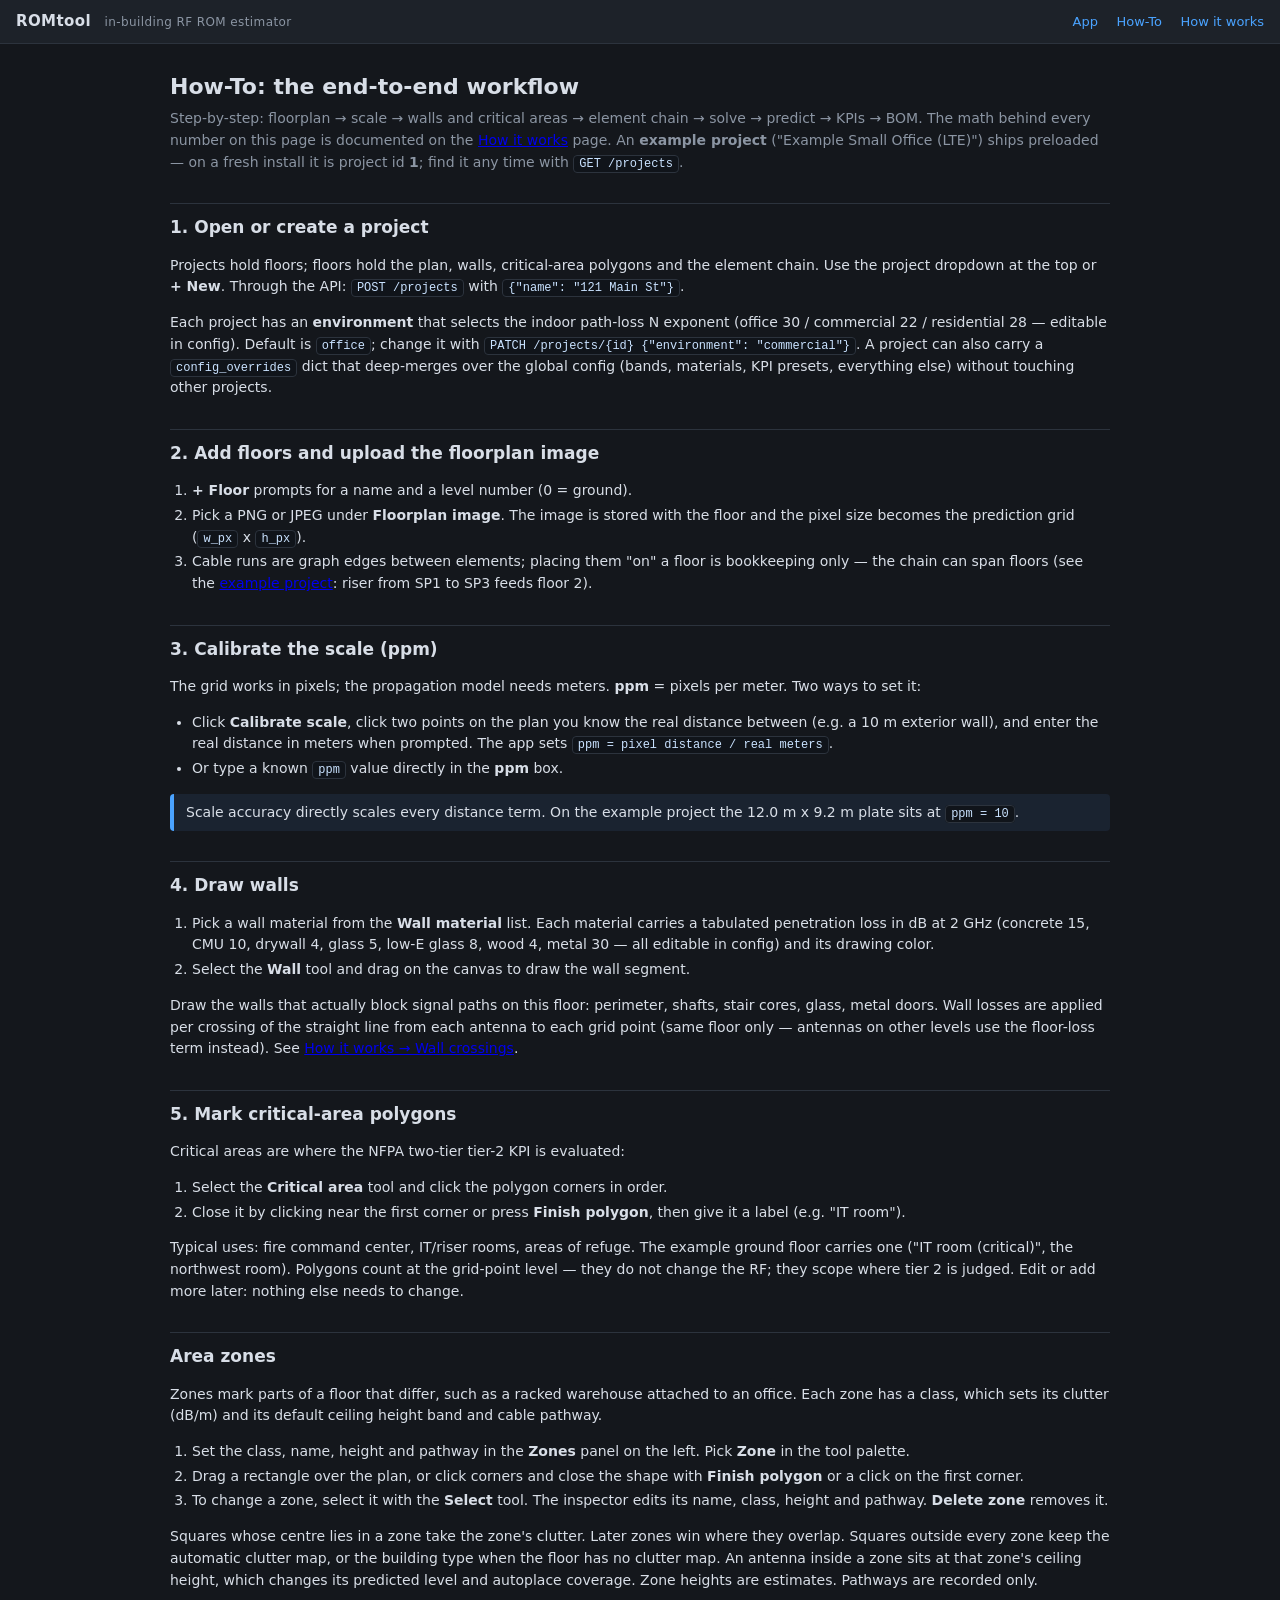
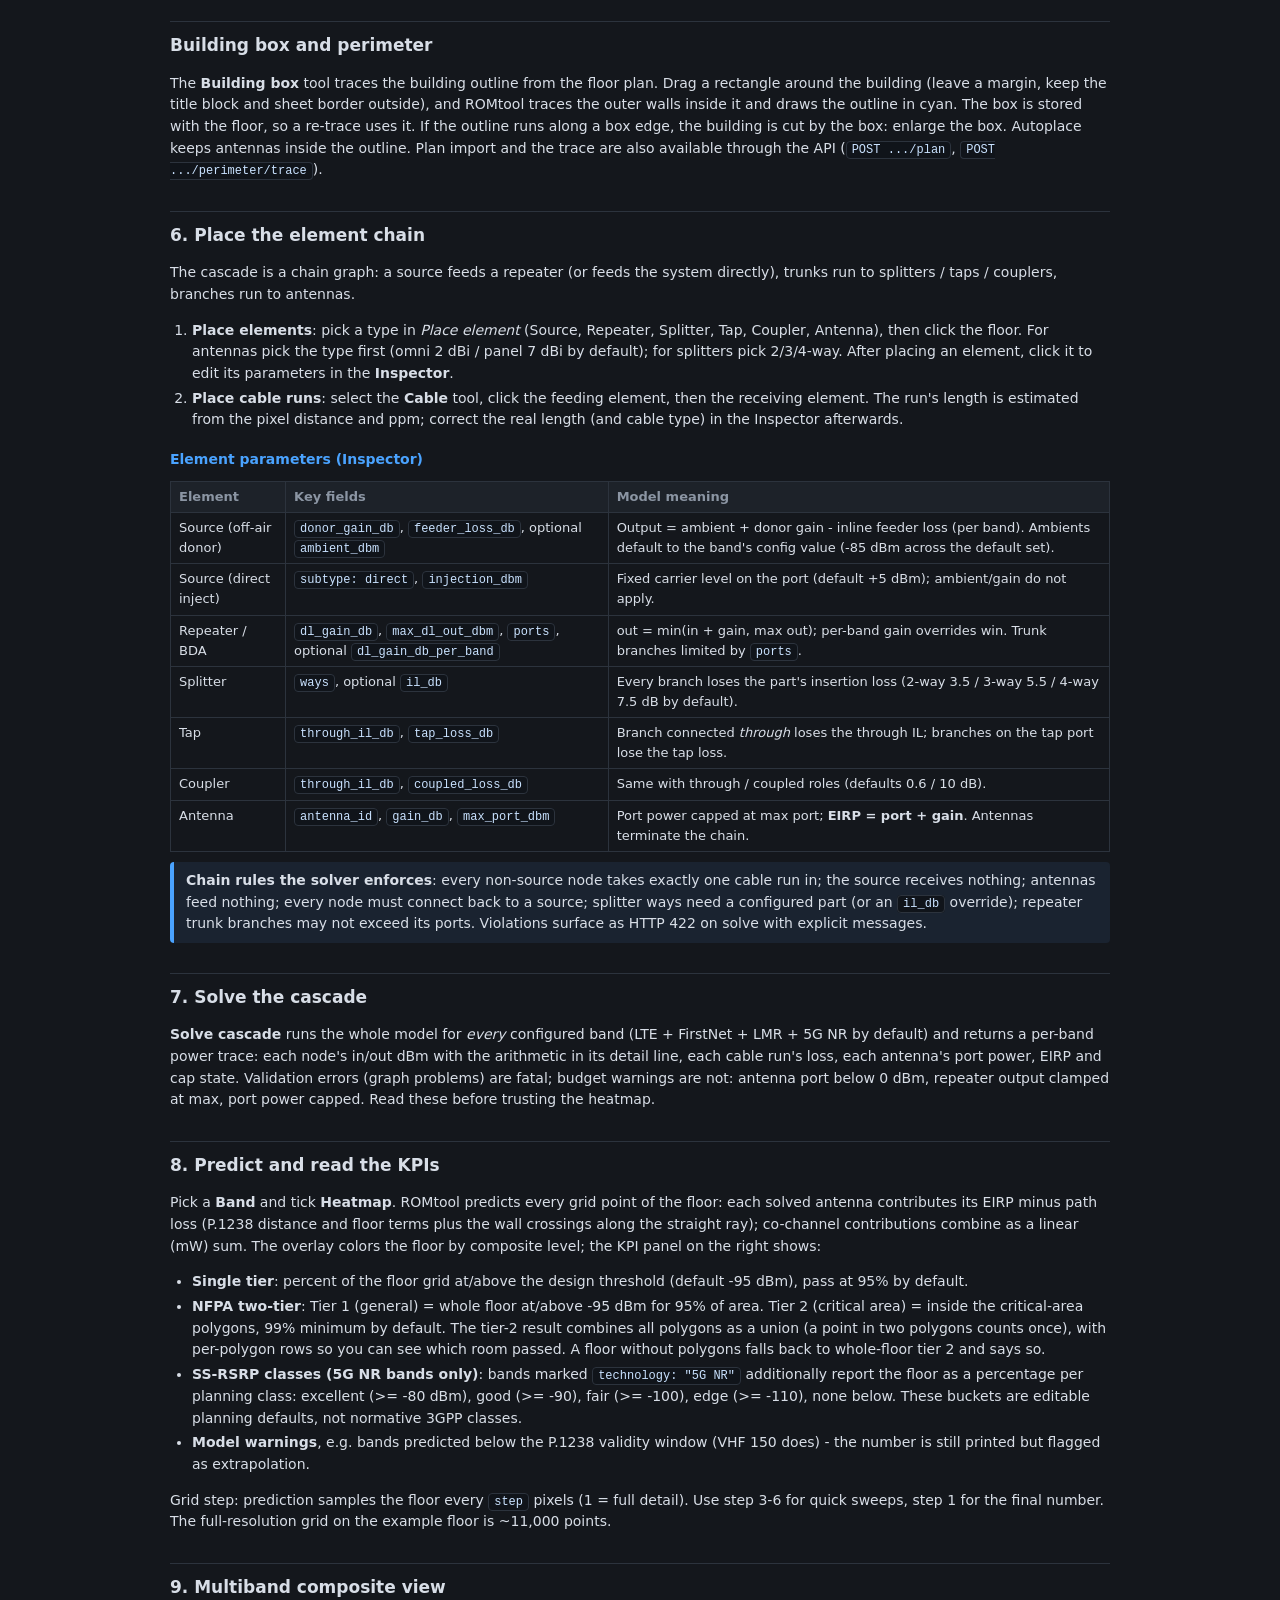
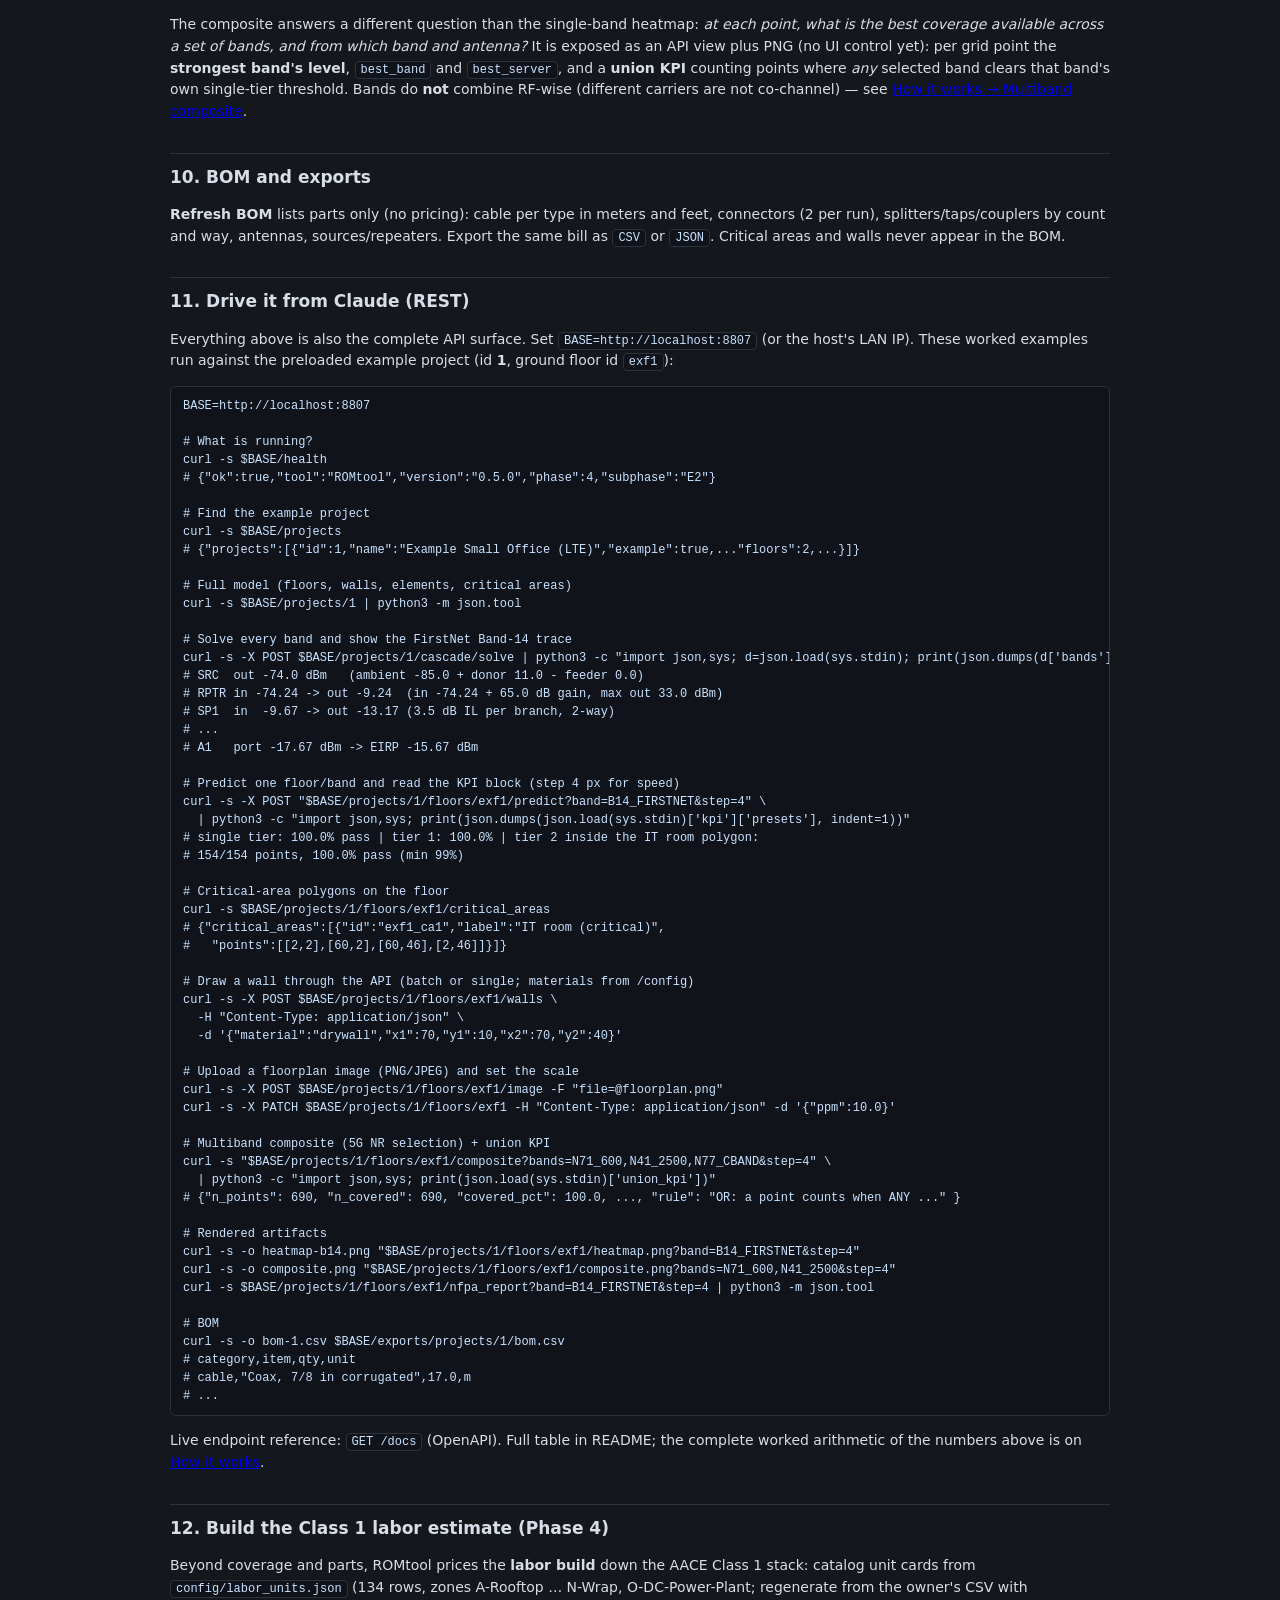
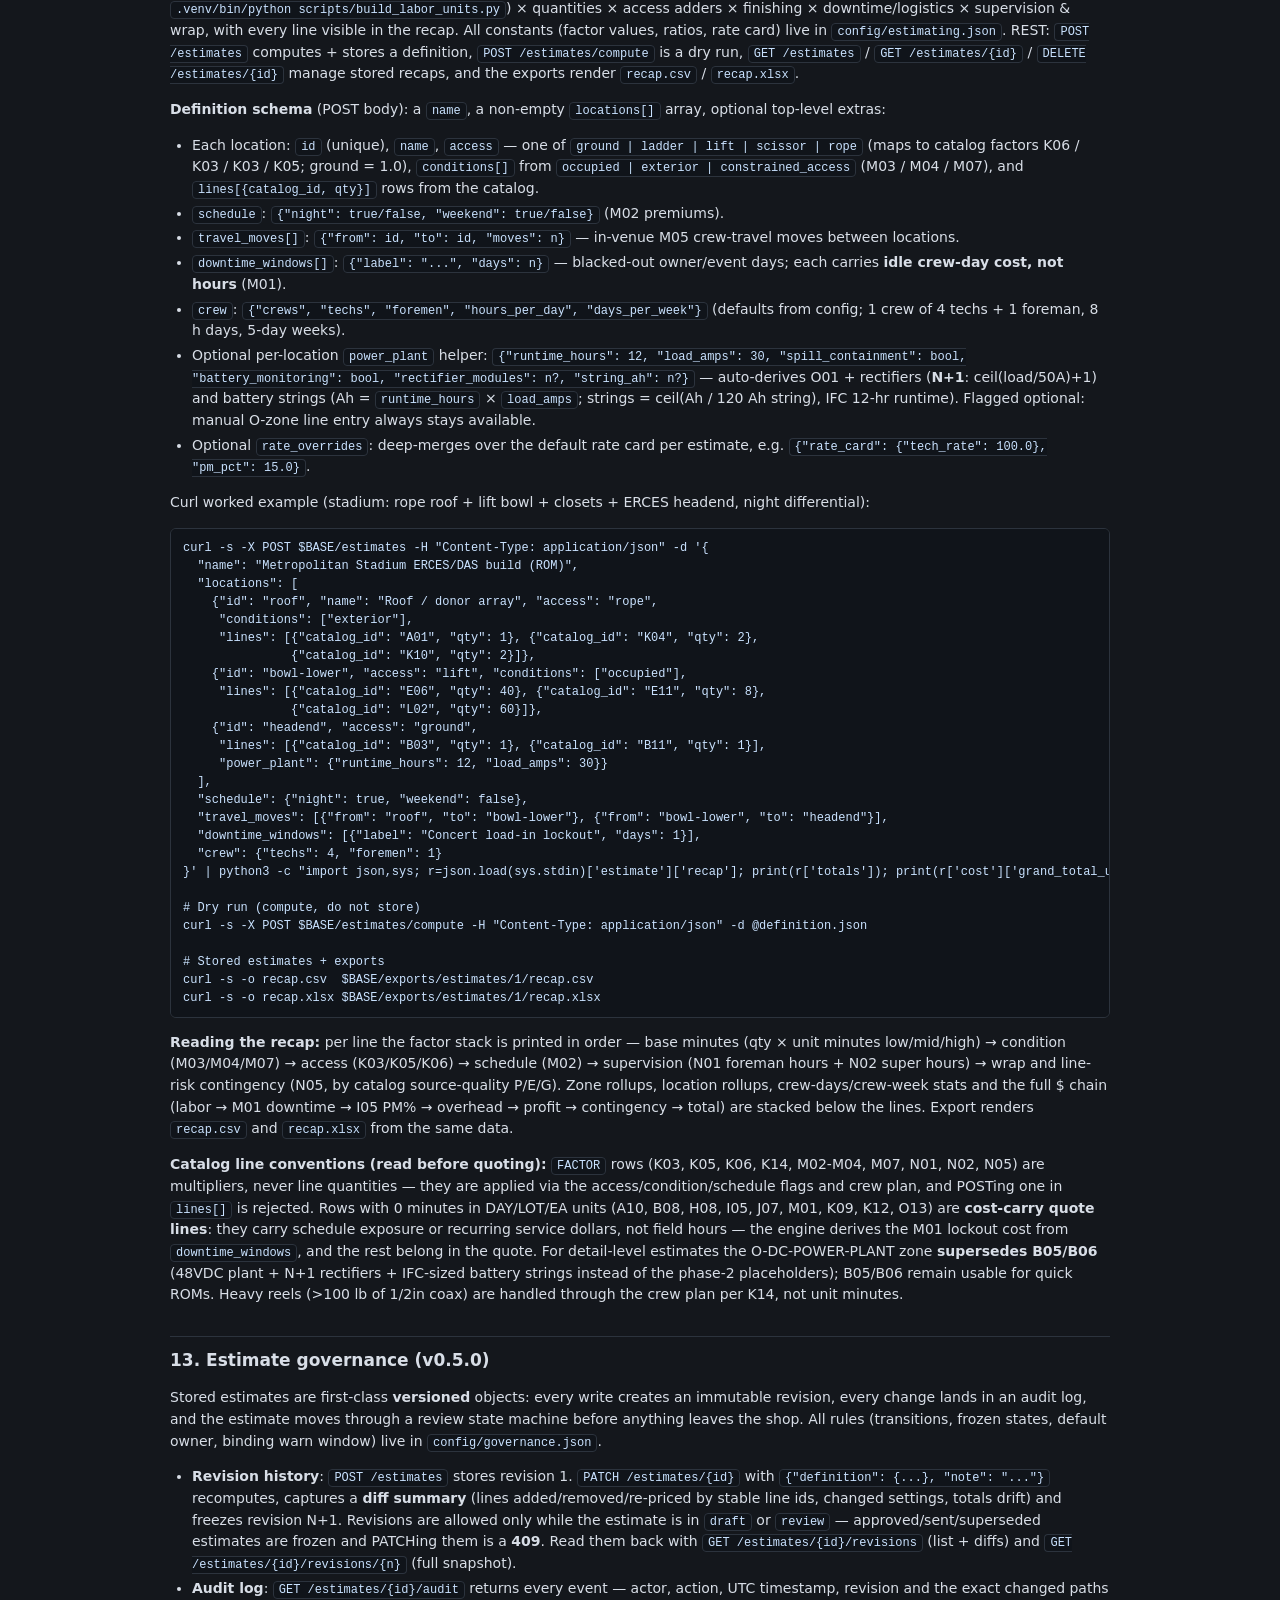
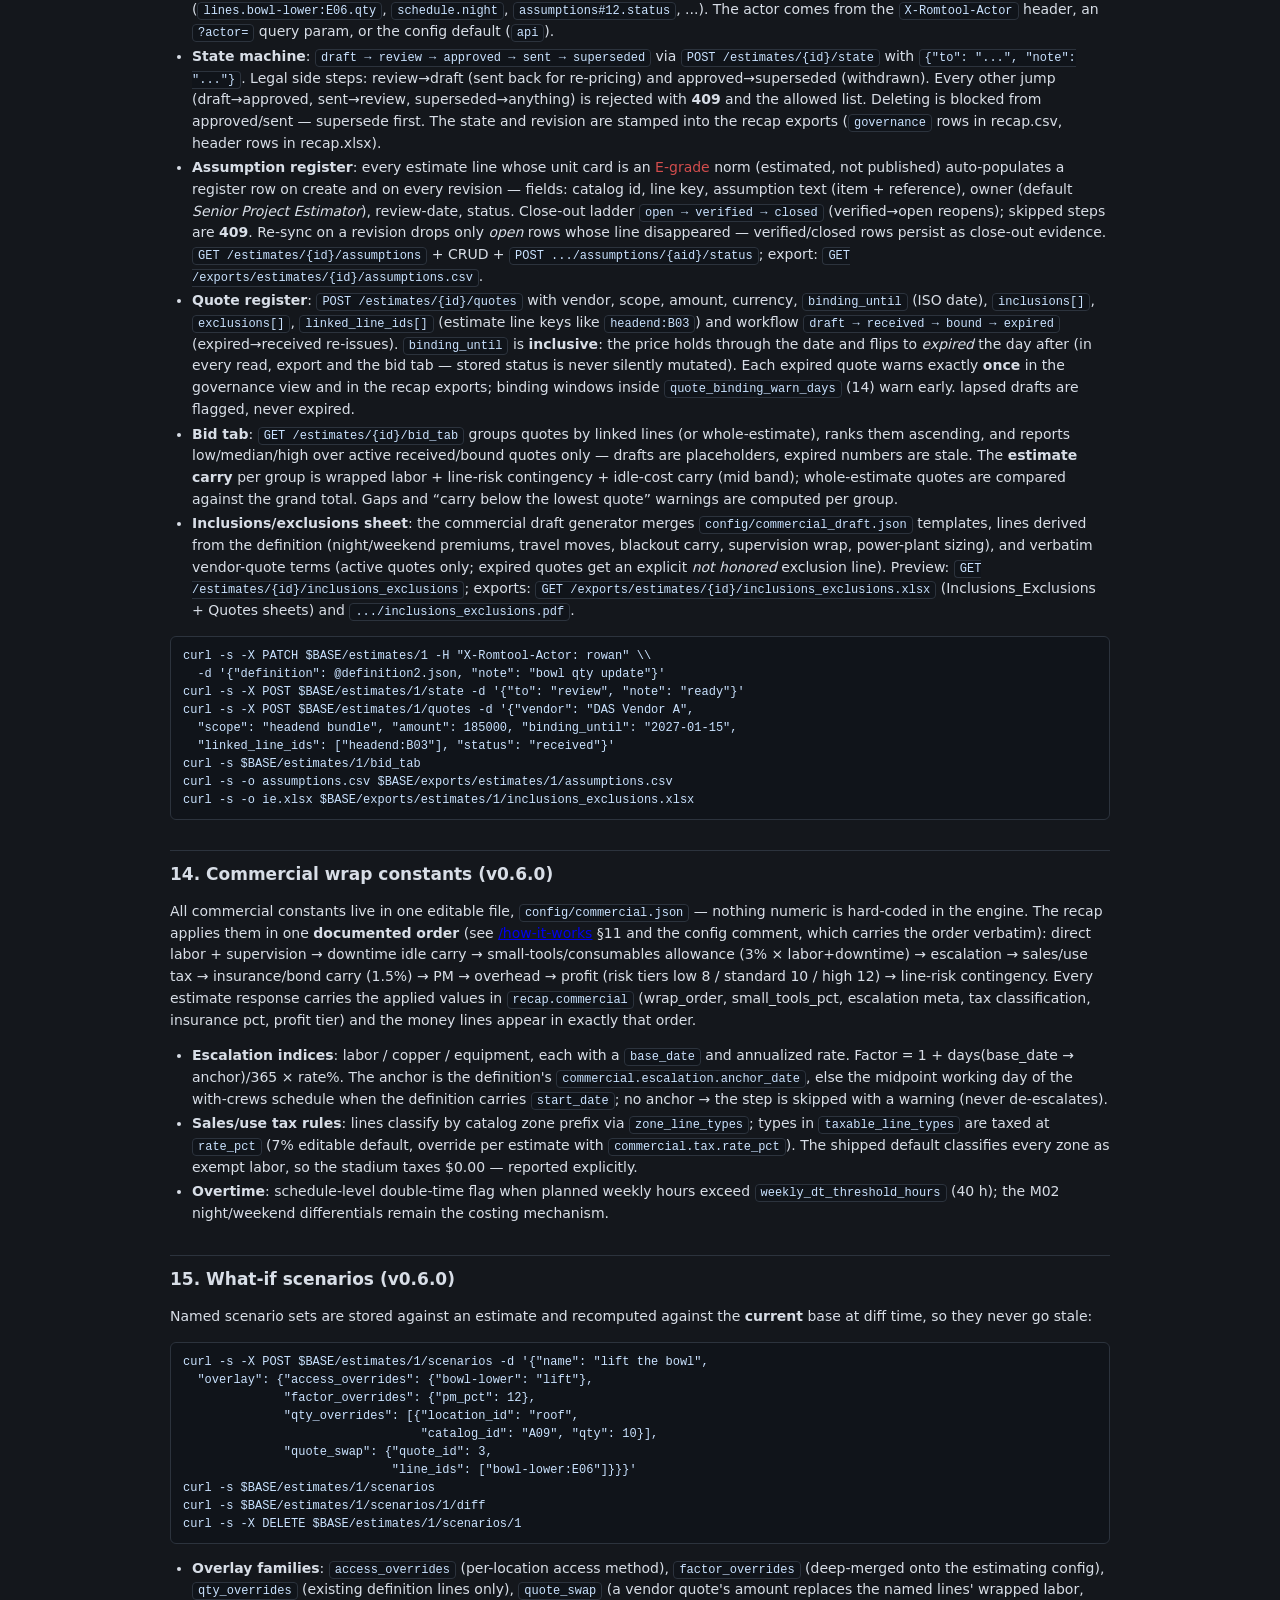
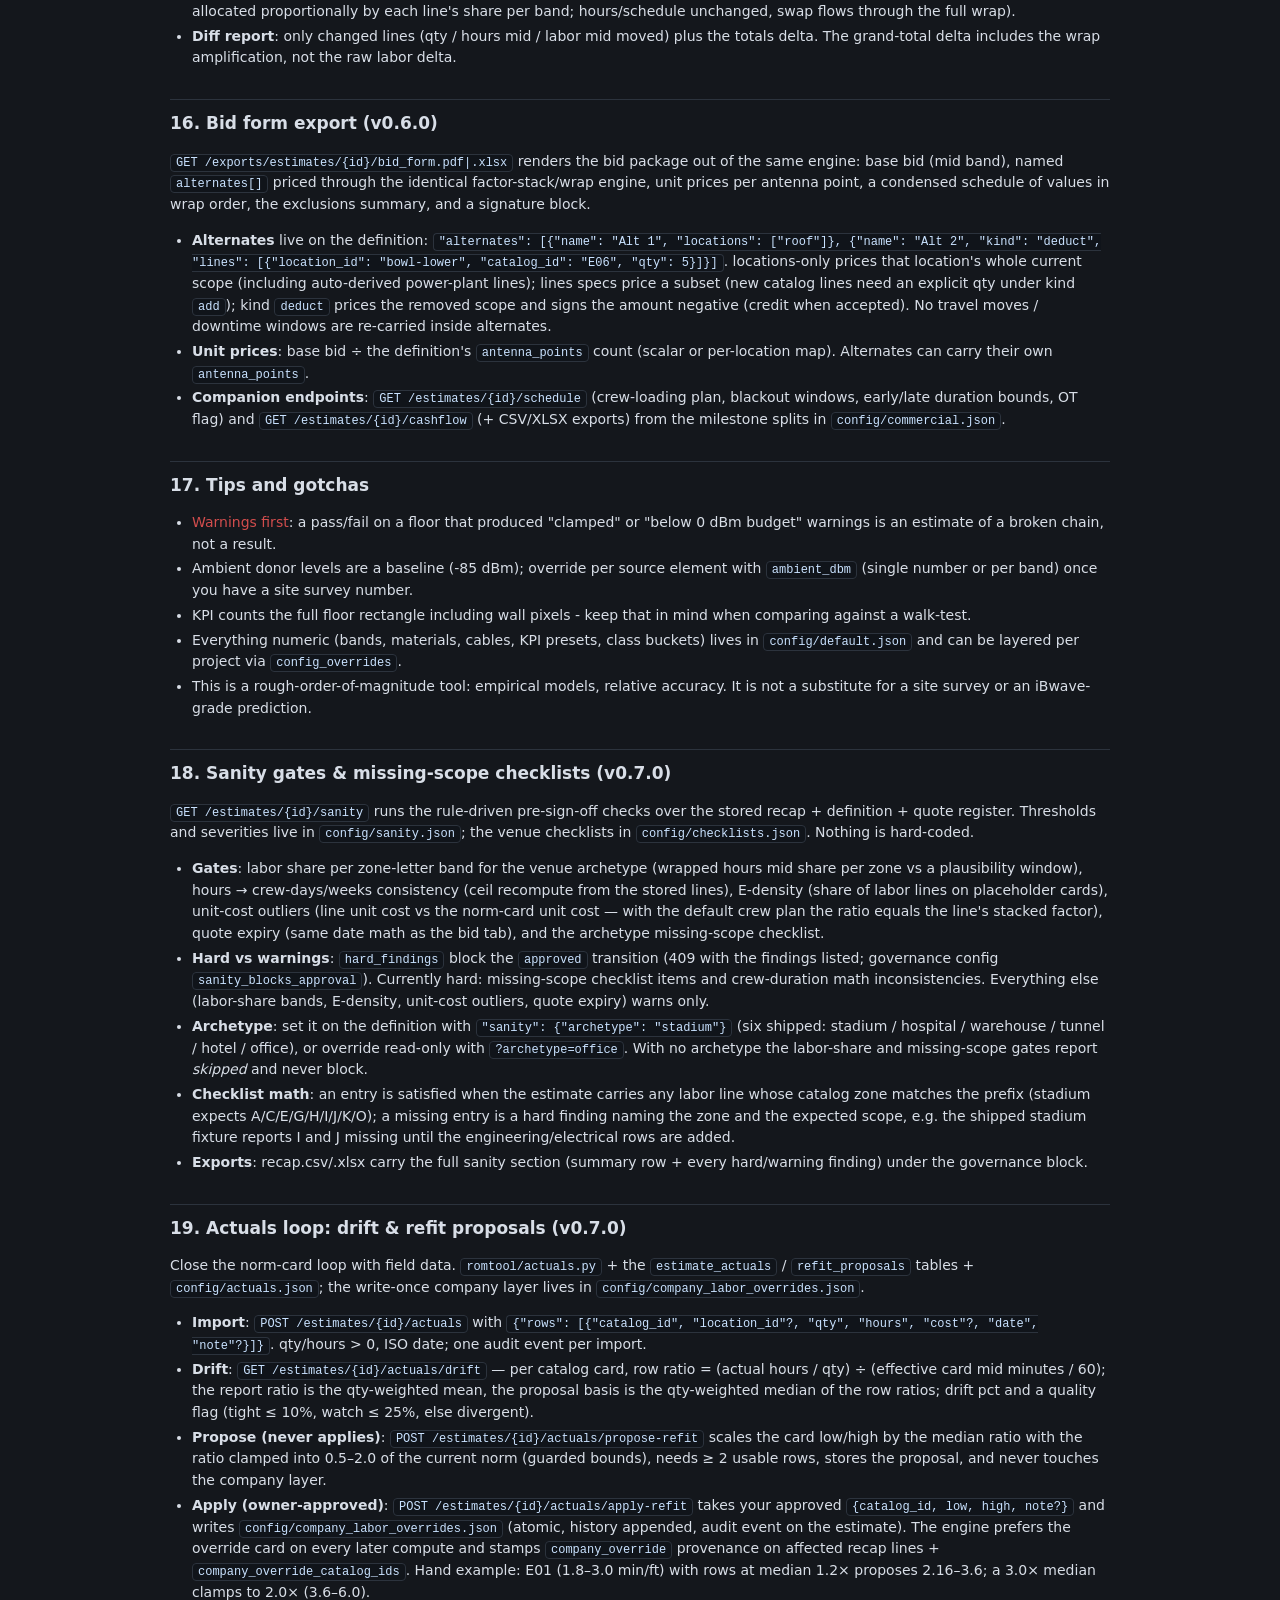
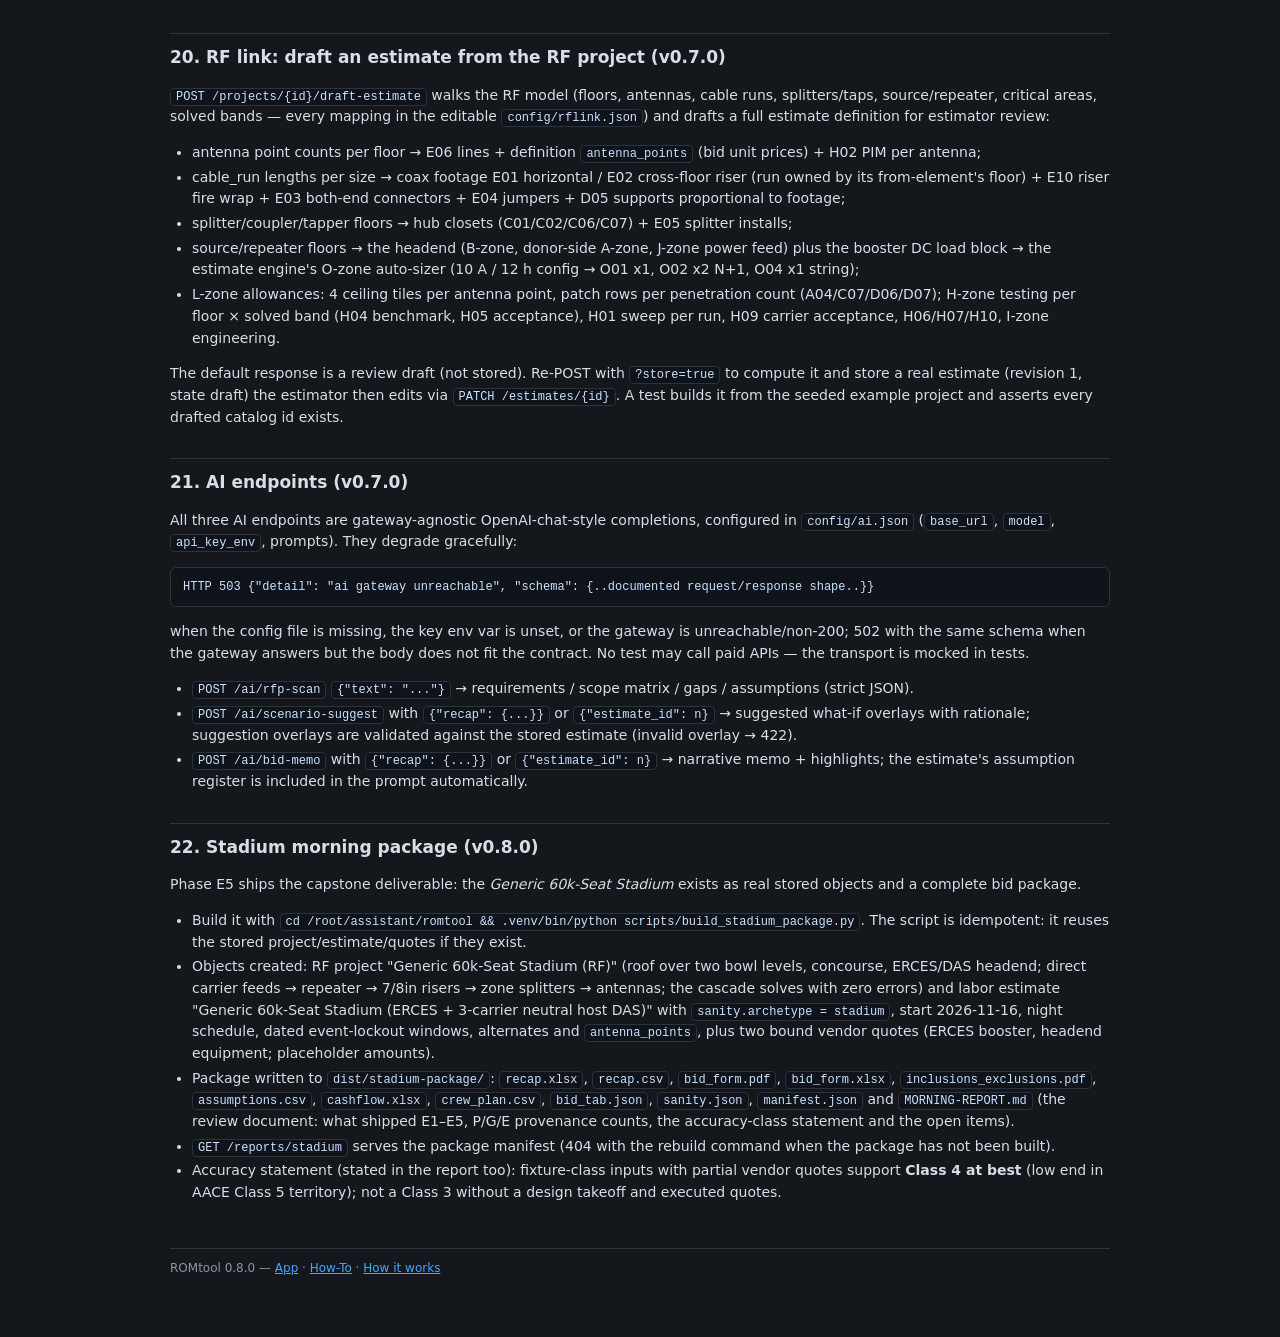
<file: romtool/static/help.html>
<!doctype html>
<html lang="en">
<head>
<meta charset="utf-8">
<meta name="viewport" content="width=device-width, initial-scale=1">
<title>ROMtool How-To — step-by-step workflow</title>
<style>
:root { --bg:#14171c; --panel:#1d2229; --line:#2c333d; --ink:#d8dee7; --dim:#8b95a3; --accent:#4aa3ff; --ok:#2fae71; --bad:#d24d4d; }
* { box-sizing: border-box; }
body { margin:0; font:14px/1.55 system-ui, Segoe UI, sans-serif; background:var(--bg); color:var(--ink); }
header { padding:10px 16px; background:var(--panel); border-bottom:1px solid var(--line); display:flex; align-items:baseline; gap:16px; flex-wrap:wrap; }
.brand { font-weight:700; font-size:15px; letter-spacing:.4px; }
.brand .tag { color:var(--dim); font-weight:400; font-size:12px; margin-left:8px; }
nav.docnav { margin-left:auto; }
nav.docnav a { color:var(--accent); text-decoration:none; margin-left:14px; font-size:13px; }
nav.docnav a:hover { text-decoration:underline; }
main { max-width:980px; margin:0 auto; padding:18px 20px 60px; }
h1 { font-size:22px; margin:8px 0 4px; }
h2 { font-size:17px; margin:30px 0 8px; padding-top:10px; border-top:1px solid var(--line); }
h3 { font-size:14px; margin:18px 0 6px; color:var(--accent); }
p.sub { color:var(--dim); margin-top:0; }
code { background:#10141a; border:1px solid var(--line); border-radius:4px; padding:1px 5px; font:12px/1.5 ui-monospace, Consolas, monospace; color:#c9e2ff; }
pre { background:#10141a; border:1px solid var(--line); border-radius:6px; padding:10px 12px; overflow-x:auto; font:12px/1.5 ui-monospace, Consolas, monospace; color:#c9e2ff; }
pre code { border:none; padding:0; background:none; }
table { border-collapse:collapse; width:100%; font-size:13px; margin:10px 0; }
th, td { border:1px solid var(--line); padding:5px 8px; text-align:left; vertical-align:top; }
th { background:var(--panel); color:var(--dim); font-weight:600; }
td.c { font-family:ui-monospace, Consolas, monospace; font-size:12px; }
.note { border-left:4px solid var(--accent); background:#1a2330; padding:8px 12px; border-radius:4px; margin:10px 0; }
.warn { border-left:4px solid var(--bad); background:#241a1e; padding:8px 12px; border-radius:4px; margin:10px 0; }
.k { color:var(--ok); }
.bad { color:var(--bad); }
.dim { color:var(--dim); }
ul, ol { padding-left:22px; }
li { margin:3px 0; }
footer { margin-top:44px; color:var(--dim); font-size:12px; border-top:1px solid var(--line); padding-top:10px; }
footer a { color:var(--accent); }
</style>
</head>
<body>
<header>
  <div class="brand">ROMtool <span class="tag">in-building RF ROM estimator</span></div>
  <nav class="docnav">
    <a href="/">App</a>
    <a href="/help">How-To</a>
    <a href="/how-it-works">How it works</a>
  </nav>
</header>
<main>

<h1>How-To: the end-to-end workflow</h1>
<p class="sub">Step-by-step: floorplan &rarr; scale &rarr; walls and critical areas &rarr; element chain &rarr; solve &rarr; predict &rarr; KPIs &rarr; BOM. The math behind every number on this page is documented on the <a href="/how-it-works">How it works</a> page. An <b>example project</b> ("Example Small Office (LTE)") ships preloaded &mdash; on a fresh install it is project id <b>1</b>; find it any time with <code>GET /projects</code>.</p>

<h2 id="s1">1. Open or create a project</h2>
<p>Projects hold floors; floors hold the plan, walls, critical-area polygons and the element chain. Use the project dropdown at the top or <b>+ New</b>. Through the API: <code>POST /projects</code> with <code>{"name": "121 Main St"}</code>.</p>
<p>Each project has an <b>environment</b> that selects the indoor path-loss N exponent (office 30 / commercial 22 / residential 28 &mdash; editable in config). Default is <code>office</code>; change it with <code>PATCH /projects/{id} {"environment": "commercial"}</code>. A project can also carry a <code>config_overrides</code> dict that deep-merges over the global config (bands, materials, KPI presets, everything else) without touching other projects.</p>

<h2 id="s2">2. Add floors and upload the floorplan image</h2>
<ol>
  <li><b>+ Floor</b> prompts for a name and a level number (0 = ground).</li>
  <li>Pick a PNG or JPEG under <b>Floorplan image</b>. The image is stored with the floor and the pixel size becomes the prediction grid (<code>w_px</code> x <code>h_px</code>).</li>
  <li>Cable runs are graph edges between elements; placing them "on" a floor is bookkeeping only &mdash; the chain can span floors (see the <a href="/help#s6">example project</a>: riser from SP1 to SP3 feeds floor 2).</li>
</ol>

<h2 id="s3">3. Calibrate the scale (ppm)</h2>
<p>The grid works in pixels; the propagation model needs meters. <b>ppm</b> = pixels per meter. Two ways to set it:</p>
<ul>
  <li>Click <b>Calibrate scale</b>, click two points on the plan you know the real distance between (e.g. a 10 m exterior wall), and enter the real distance in meters when prompted. The app sets <code>ppm = pixel distance / real meters</code>.</li>
  <li>Or type a known <code>ppm</code> value directly in the <b>ppm</b> box.</li>
</ul>
<div class="note">Scale accuracy directly scales every distance term. On the example project the 12.0 m x 9.2 m plate sits at <code>ppm = 10</code>.</div>

<h2 id="s4">4. Draw walls</h2>
<ol>
  <li>Pick a wall material from the <b>Wall material</b> list. Each material carries a tabulated penetration loss in dB at 2 GHz (concrete 15, CMU 10, drywall 4, glass 5, low-E glass 8, wood 4, metal 30 &mdash; all editable in config) and its drawing color.</li>
  <li>Select the <b>Wall</b> tool and drag on the canvas to draw the wall segment.</li>
</ol>
<p>Draw the walls that actually block signal paths on this floor: perimeter, shafts, stair cores, glass, metal doors. Wall losses are applied per crossing of the straight line from each antenna to each grid point (same floor only &mdash; antennas on other levels use the floor-loss term instead). See <a href="/how-it-works#walls">How it works &rarr; Wall crossings</a>.</p>

<h2 id="s5">5. Mark critical-area polygons</h2>
<p>Critical areas are where the NFPA two-tier tier-2 KPI is evaluated:</p>
<ol>
  <li>Select the <b>Critical area</b> tool and click the polygon corners in order.</li>
  <li>Close it by clicking near the first corner or press <b>Finish polygon</b>, then give it a label (e.g. "IT room").</li>
</ol>
<p>Typical uses: fire command center, IT/riser rooms, areas of refuge. The example ground floor carries one ("IT room (critical)", the northwest room). Polygons count at the grid-point level &mdash; they do not change the RF; they scope where tier 2 is judged. Edit or add more later: nothing else needs to change.</p>

<h2 id="zones">Area zones</h2>
<p>Zones mark parts of a floor that differ, such as a racked warehouse attached to an office. Each zone has a class, which sets its clutter (dB/m) and its default ceiling height band and cable pathway.</p>
<ol>
  <li>Set the class, name, height and pathway in the <b>Zones</b> panel on the left. Pick <b>Zone</b> in the tool palette.</li>
  <li>Drag a rectangle over the plan, or click corners and close the shape with <b>Finish polygon</b> or a click on the first corner.</li>
  <li>To change a zone, select it with the <b>Select</b> tool. The inspector edits its name, class, height and pathway. <b>Delete zone</b> removes it.</li>
</ol>
<p>Squares whose centre lies in a zone take the zone's clutter. Later zones win where they overlap. Squares outside every zone keep the automatic clutter map, or the building type when the floor has no clutter map. An antenna inside a zone sits at that zone's ceiling height, which changes its predicted level and autoplace coverage. Zone heights are estimates. Pathways are recorded only.</p>

<h2 id="s5b">Building box and perimeter</h2>
<p>The <b>Building box</b> tool traces the building outline from the floor plan. Drag a rectangle around the building (leave a margin, keep the title block and sheet border outside), and ROMtool traces the outer walls inside it and draws the outline in cyan. The box is stored with the floor, so a re-trace uses it. If the outline runs along a box edge, the building is cut by the box: enlarge the box. Autoplace keeps antennas inside the outline. Plan import and the trace are also available through the API (<code>POST .../plan</code>, <code>POST .../perimeter/trace</code>).</p>
<h2 id="s6">6. Place the element chain</h2>
<p>The cascade is a chain graph: a source feeds a repeater (or feeds the system directly), trunks run to splitters / taps / couplers, branches run to antennas.</p>
<ol>
  <li><b>Place elements</b>: pick a type in <i>Place element</i> (Source, Repeater, Splitter, Tap, Coupler, Antenna), then click the floor. For antennas pick the type first (omni 2 dBi / panel 7 dBi by default); for splitters pick 2/3/4-way. After placing an element, click it to edit its parameters in the <b>Inspector</b>.</li>
  <li><b>Place cable runs</b>: select the <b>Cable</b> tool, click the feeding element, then the receiving element. The run's length is estimated from the pixel distance and ppm; correct the real length (and cable type) in the Inspector afterwards.</li>
</ol>
<h3>Element parameters (Inspector)</h3>
<table>
<tr><th>Element</th><th>Key fields</th><th>Model meaning</th></tr>
<tr><td>Source (off-air donor)</td><td><code>donor_gain_db</code>, <code>feeder_loss_db</code>, optional <code>ambient_dbm</code></td><td>Output = ambient + donor gain - inline feeder loss (per band). Ambients default to the band's config value (-85 dBm across the default set).</td></tr>
<tr><td>Source (direct inject)</td><td><code>subtype: direct</code>, <code>injection_dbm</code></td><td>Fixed carrier level on the port (default +5 dBm); ambient/gain do not apply.</td></tr>
<tr><td>Repeater / BDA</td><td><code>dl_gain_db</code>, <code>max_dl_out_dbm</code>, <code>ports</code>, optional <code>dl_gain_db_per_band</code></td><td>out = min(in + gain, max out); per-band gain overrides win. Trunk branches limited by <code>ports</code>.</td></tr>
<tr><td>Splitter</td><td><code>ways</code>, optional <code>il_db</code></td><td>Every branch loses the part's insertion loss (2-way 3.5 / 3-way 5.5 / 4-way 7.5 dB by default).</td></tr>
<tr><td>Tap</td><td><code>through_il_db</code>, <code>tap_loss_db</code></td><td>Branch connected <i>through</i> loses the through IL; branches on the tap port lose the tap loss.</td></tr>
<tr><td>Coupler</td><td><code>through_il_db</code>, <code>coupled_loss_db</code></td><td>Same with through / coupled roles (defaults 0.6 / 10 dB).</td></tr>
<tr><td>Antenna</td><td><code>antenna_id</code>, <code>gain_db</code>, <code>max_port_dbm</code></td><td>Port power capped at max port; <b>EIRP = port + gain</b>. Antennas terminate the chain.</td></tr>
</table>
<div class="note"><b>Chain rules the solver enforces</b>: every non-source node takes exactly one cable run in; the source receives nothing; antennas feed nothing; every node must connect back to a source; splitter ways need a configured part (or an <code>il_db</code> override); repeater trunk branches may not exceed its ports. Violations surface as HTTP 422 on solve with explicit messages.</div>

<h2 id="s7">7. Solve the cascade</h2>
<p><b>Solve cascade</b> runs the whole model for <i>every</i> configured band (LTE + FirstNet + LMR + 5G NR by default) and returns a per-band power trace: each node's in/out dBm with the arithmetic in its detail line, each cable run's loss, each antenna's port power, EIRP and cap state. Validation errors (graph problems) are fatal; budget warnings are not: antenna port below 0 dBm, repeater output clamped at max, port power capped. Read these before trusting the heatmap.</p>

<h2 id="s8">8. Predict and read the KPIs</h2>
<p>Pick a <b>Band</b> and tick <b>Heatmap</b>. ROMtool predicts every grid point of the floor: each solved antenna contributes its EIRP minus path loss (P.1238 distance and floor terms plus the wall crossings along the straight ray); co-channel contributions combine as a linear (mW) sum. The overlay colors the floor by composite level; the KPI panel on the right shows:</p>
<ul>
  <li><b>Single tier</b>: percent of the floor grid at/above the design threshold (default -95 dBm), pass at 95% by default.</li>
  <li><b>NFPA two-tier</b>: Tier 1 (general) = whole floor at/above -95 dBm for 95% of area. Tier 2 (critical area) = inside the critical-area polygons, 99% minimum by default. The tier-2 result combines all polygons as a union (a point in two polygons counts once), with per-polygon rows so you can see which room passed. A floor without polygons falls back to whole-floor tier 2 and says so.</li>
  <li><b>SS-RSRP classes (5G NR bands only)</b>: bands marked <code>technology: "5G NR"</code> additionally report the floor as a percentage per planning class: excellent (>= -80 dBm), good (>= -90), fair (>= -100), edge (>= -110), none below. These buckets are editable planning defaults, not normative 3GPP classes.</li>
  <li><b>Model warnings</b>, e.g. bands predicted below the P.1238 validity window (VHF 150 does) - the number is still printed but flagged as extrapolation.</li>
</ul>
<p>Grid step: prediction samples the floor every <code>step</code> pixels (1 = full detail). Use step 3-6 for quick sweeps, step 1 for the final number. The full-resolution grid on the example floor is ~11,000 points.</p>

<h2 id="s9">9. Multiband composite view</h2>
<p>The composite answers a different question than the single-band heatmap: <i>at each point, what is the best coverage available across a set of bands, and from which band and antenna?</i> It is exposed as an API view plus PNG (no UI control yet): per grid point the <b>strongest band's level</b>, <code>best_band</code> and <code>best_server</code>, and a <b>union KPI</b> counting points where <i>any</i> selected band clears that band's own single-tier threshold. Bands do <b>not</b> combine RF-wise (different carriers are not co-channel) &mdash; see <a href="/how-it-works#composite">How it works &rarr; Multiband composite</a>.</p>

<h2 id="s10">10. BOM and exports</h2>
<p><b>Refresh BOM</b> lists parts only (no pricing): cable per type in meters and feet, connectors (2 per run), splitters/taps/couplers by count and way, antennas, sources/repeaters. Export the same bill as <code>CSV</code> or <code>JSON</code>. Critical areas and walls never appear in the BOM.</p>

<h2 id="s11">11. Drive it from Claude (REST)</h2>
<p>Everything above is also the complete API surface. Set <code>BASE=http://localhost:8807</code> (or the host's LAN IP). These worked examples run against the preloaded example project (id <b>1</b>, ground floor id <code>exf1</code>):</p>
<pre><code>BASE=http://localhost:8807

# What is running?
curl -s $BASE/health
# {"ok":true,"tool":"ROMtool","version":"0.5.0","phase":4,"subphase":"E2"}

# Find the example project
curl -s $BASE/projects
# {"projects":[{"id":1,"name":"Example Small Office (LTE)","example":true,..."floors":2,...}]}

# Full model (floors, walls, elements, critical areas)
curl -s $BASE/projects/1 | python3 -m json.tool

# Solve every band and show the FirstNet Band-14 trace
curl -s -X POST $BASE/projects/1/cascade/solve | python3 -c "import json,sys; d=json.load(sys.stdin); print(json.dumps(d['bands']['B14_FIRSTNET']['nodes'], indent=1))"
# SRC  out -74.0 dBm   (ambient -85.0 + donor 11.0 - feeder 0.0)
# RPTR in -74.24 -> out -9.24  (in -74.24 + 65.0 dB gain, max out 33.0 dBm)
# SP1  in  -9.67 -> out -13.17 (3.5 dB IL per branch, 2-way)
# ...
# A1   port -17.67 dBm -> EIRP -15.67 dBm

# Predict one floor/band and read the KPI block (step 4 px for speed)
curl -s -X POST "$BASE/projects/1/floors/exf1/predict?band=B14_FIRSTNET&amp;step=4" \
  | python3 -c "import json,sys; print(json.dumps(json.load(sys.stdin)['kpi']['presets'], indent=1))"
# single tier: 100.0% pass | tier 1: 100.0% | tier 2 inside the IT room polygon:
# 154/154 points, 100.0% pass (min 99%)

# Critical-area polygons on the floor
curl -s $BASE/projects/1/floors/exf1/critical_areas
# {"critical_areas":[{"id":"exf1_ca1","label":"IT room (critical)",
#   "points":[[2,2],[60,2],[60,46],[2,46]]}]}

# Draw a wall through the API (batch or single; materials from /config)
curl -s -X POST $BASE/projects/1/floors/exf1/walls \
  -H "Content-Type: application/json" \
  -d '{"material":"drywall","x1":70,"y1":10,"x2":70,"y2":40}'

# Upload a floorplan image (PNG/JPEG) and set the scale
curl -s -X POST $BASE/projects/1/floors/exf1/image -F "file=@floorplan.png"
curl -s -X PATCH $BASE/projects/1/floors/exf1 -H "Content-Type: application/json" -d '{"ppm":10.0}'

# Multiband composite (5G NR selection) + union KPI
curl -s "$BASE/projects/1/floors/exf1/composite?bands=N71_600,N41_2500,N77_CBAND&amp;step=4" \
  | python3 -c "import json,sys; print(json.load(sys.stdin)['union_kpi'])"
# {"n_points": 690, "n_covered": 690, "covered_pct": 100.0, ..., "rule": "OR: a point counts when ANY ..." }

# Rendered artifacts
curl -s -o heatmap-b14.png "$BASE/projects/1/floors/exf1/heatmap.png?band=B14_FIRSTNET&amp;step=4"
curl -s -o composite.png "$BASE/projects/1/floors/exf1/composite.png?bands=N71_600,N41_2500&amp;step=4"
curl -s $BASE/projects/1/floors/exf1/nfpa_report?band=B14_FIRSTNET&amp;step=4 | python3 -m json.tool

# BOM
curl -s -o bom-1.csv $BASE/exports/projects/1/bom.csv
# category,item,qty,unit
# cable,"Coax, 7/8 in corrugated",17.0,m
# ...
</code></pre>
<p>Live endpoint reference: <code>GET /docs</code> (OpenAPI). Full table in README; the complete worked arithmetic of the numbers above is on <a href="/how-it-works">How it works</a>.</p>

<h2 id="estimates">12. Build the Class 1 labor estimate (Phase 4)</h2>
<p>Beyond coverage and parts, ROMtool prices the <b>labor build</b> down the AACE
Class 1 stack: catalog unit cards from
<code>config/labor_units.json</code> (134 rows, zones A-Rooftop &hellip; N-Wrap,
O-DC-Power-Plant; regenerate from the owner's CSV with
<code>.venv/bin/python scripts/build_labor_units.py</code>) &times; quantities
&times; access adders &times; finishing &times; downtime/logistics &times;
supervision &amp; wrap, with every line visible in the recap. All constants
(factor values, ratios, rate card) live in <code>config/estimating.json</code>.
REST: <code>POST /estimates</code> computes + stores a definition,
<code>POST /estimates/compute</code> is a dry run, <code>GET /estimates</code> /
<code>GET /estimates/{id}</code> / <code>DELETE /estimates/{id}</code> manage
stored recaps, and the exports render <code>recap.csv</code> /
<code>recap.xlsx</code>.</p>
<p><b>Definition schema</b> (POST body): a <code>name</code>, a non-empty
<code>locations[]</code> array, optional top-level extras:
</p>
<ul>
  <li>Each location: <code>id</code> (unique), <code>name</code>,
      <code>access</code> &mdash; one of <code>ground | ladder | lift | scissor |
      rope</code> (maps to catalog factors K06 / K03 / K03 / K05; ground = 1.0),
      <code>conditions[]</code> from <code>occupied | exterior |
      constrained_access</code> (M03 / M04 / M07), and
      <code>lines[{catalog_id, qty}]</code> rows from the catalog.</li>
  <li><code>schedule</code>: <code>{"night": true/false, "weekend": true/false}</code> (M02 premiums).</li>
  <li><code>travel_moves[]</code>: <code>{"from": id, "to": id, "moves": n}</code> &mdash; in-venue
      M05 crew-travel moves between locations.</li>
  <li><code>downtime_windows[]</code>: <code>{"label": "...", "days": n}</code> &mdash; blacked-out
      owner/event days; each carries <b>idle crew-day cost, not hours</b> (M01).</li>
  <li><code>crew</code>: <code>{"crews", "techs", "foremen", "hours_per_day", "days_per_week"}</code>
      (defaults from config; 1 crew of 4 techs + 1 foreman, 8 h days, 5-day weeks).</li>
  <li>Optional per-location <code>power_plant</code> helper:
      <code>{"runtime_hours": 12, "load_amps": 30, "spill_containment": bool,
      "battery_monitoring": bool, "rectifier_modules": n?, "string_ah": n?}</code> &mdash;
      auto-derives O01 + rectifiers (<b>N+1</b>: ceil(load/50A)+1) and battery
      strings (Ah = <code>runtime_hours</code> &times; <code>load_amps</code>;
      strings = ceil(Ah / 120 Ah string), IFC 12-hr runtime). Flagged optional:
      manual O-zone line entry always stays available.</li>
  <li>Optional <code>rate_overrides</code>: deep-merges over the default rate card
      per estimate, e.g. <code>{"rate_card": {"tech_rate": 100.0}, "pm_pct": 15.0}</code>.</li>
</ul>
<p>Curl worked example (stadium: rope roof + lift bowl + closets + ERCES headend,
night differential):</p>
<pre><code>curl -s -X POST $BASE/estimates -H "Content-Type: application/json" -d '{
  "name": "Metropolitan Stadium ERCES/DAS build (ROM)",
  "locations": [
    {"id": "roof", "name": "Roof / donor array", "access": "rope",
     "conditions": ["exterior"],
     "lines": [{"catalog_id": "A01", "qty": 1}, {"catalog_id": "K04", "qty": 2},
               {"catalog_id": "K10", "qty": 2}]},
    {"id": "bowl-lower", "access": "lift", "conditions": ["occupied"],
     "lines": [{"catalog_id": "E06", "qty": 40}, {"catalog_id": "E11", "qty": 8},
               {"catalog_id": "L02", "qty": 60}]},
    {"id": "headend", "access": "ground",
     "lines": [{"catalog_id": "B03", "qty": 1}, {"catalog_id": "B11", "qty": 1}],
     "power_plant": {"runtime_hours": 12, "load_amps": 30}}
  ],
  "schedule": {"night": true, "weekend": false},
  "travel_moves": [{"from": "roof", "to": "bowl-lower"}, {"from": "bowl-lower", "to": "headend"}],
  "downtime_windows": [{"label": "Concert load-in lockout", "days": 1}],
  "crew": {"techs": 4, "foremen": 1}
}' | python3 -c "import json,sys; r=json.load(sys.stdin)['estimate']['recap']; print(r['totals']); print(r['cost']['grand_total_usd'])"

# Dry run (compute, do not store)
curl -s -X POST $BASE/estimates/compute -H "Content-Type: application/json" -d @definition.json

# Stored estimates + exports
curl -s -o recap.csv  $BASE/exports/estimates/1/recap.csv
curl -s -o recap.xlsx $BASE/exports/estimates/1/recap.xlsx</code></pre>
<p><b>Reading the recap:</b> per line the factor stack is printed in order
&mdash; base minutes (qty &times; unit minutes low/mid/high) &rarr; condition
(M03/M04/M07) &rarr; access (K03/K05/K06) &rarr; schedule (M02) &rarr;
supervision (N01 foreman hours + N02 super hours) &rarr; wrap and line-risk
contingency (N05, by catalog source-quality P/E/G). Zone rollups, location
rollups, crew-days/crew-week stats and the full $ chain (labor &rarr; M01
downtime &rarr; I05 PM% &rarr; overhead &rarr; profit &rarr; contingency &rarr;
total) are stacked below the lines. Export renders <code>recap.csv</code> and
<code>recap.xlsx</code> from the same data.</p>
<p><b>Catalog line conventions (read before quoting):</b> <code>FACTOR</code>
rows (K03, K05, K06, K14, M02-M04, M07, N01, N02, N05) are multipliers, never
line quantities &mdash; they are applied via the access/condition/schedule
flags and crew plan, and POSTing one in <code>lines[]</code> is rejected. Rows
with 0 minutes in DAY/LOT/EA units (A10, B08, H08, I05, J07, M01, K09, K12,
O13) are <b>cost-carry quote lines</b>: they carry schedule exposure or
recurring service dollars, not field hours &mdash; the engine derives the M01
lockout cost from <code>downtime_windows</code>, and the rest belong in the
quote. For detail-level estimates the O-DC-POWER-PLANT zone
<b>supersedes B05/B06</b> (48VDC plant + N+1 rectifiers + IFC-sized battery
strings instead of the phase-2 placeholders); B05/B06 remain usable for quick
ROMs. Heavy reels (&gt;100 lb of 1/2in coax) are handled through the crew plan
per K14, not unit minutes.</p>

<h2 id="governance">13. Estimate governance (v0.5.0)</h2>
<p>Stored estimates are first-class <b>versioned</b> objects: every write
creates an immutable revision, every change lands in an audit log, and the
estimate moves through a review state machine before anything leaves the
shop. All rules (transitions, frozen states, default owner, binding warn
window) live in <code>config/governance.json</code>.</p>
<ul>
  <li><b>Revision history</b>: <code>POST /estimates</code> stores revision 1.
      <code>PATCH /estimates/{id}</code> with <code>{"definition": {...},
      "note": "..."}</code> recomputes, captures a <b>diff summary</b> (lines
      added/removed/re-priced by stable line ids, changed settings, totals
      drift) and freezes revision N+1. Revisions are allowed only while the
      estimate is in <code>draft</code> or <code>review</code> &mdash;
      approved/sent/superseded estimates are frozen and PATCHing them is a
      <b>409</b>. Read them back with <code>GET
      /estimates/{id}/revisions</code> (list + diffs) and
      <code>GET /estimates/{id}/revisions/{n}</code> (full snapshot).</li>
  <li><b>Audit log</b>: <code>GET /estimates/{id}/audit</code> returns every
      event &mdash; actor, action, UTC timestamp, revision and the exact
      changed paths (<code>lines.bowl-lower:E06.qty</code>,
      <code>schedule.night</code>, <code>assumptions#12.status</code>, ...).
      The actor comes from the <code>X-Romtool-Actor</code> header, an
      <code>?actor=</code> query param, or the config default
      (<code>api</code>).</li>
  <li><b>State machine</b>: <code>draft &rarr; review &rarr; approved &rarr;
      sent &rarr; superseded</code> via
      <code>POST /estimates/{id}/state</code> with
      <code>{"to": "...", "note": "..."}</code>. Legal side steps:
      review&rarr;draft (sent back for re-pricing) and
      approved&rarr;superseded (withdrawn). Every other jump (draft&rarr;approved,
      sent&rarr;review, superseded&rarr;anything) is rejected with
      <b>409</b> and the allowed list. Deleting is blocked from
      approved/sent &mdash; supersede first. The state and revision are
      stamped into the recap exports (<code>governance</code> rows in
      recap.csv, header rows in recap.xlsx).</li>
  <li><b>Assumption register</b>: every estimate line whose unit card is an
      <span class="bad">E-grade</span> norm (estimated, not published)
      auto-populates a register row on create and on every revision &mdash;
      fields: catalog id, line key, assumption text (item + reference),
      owner (default <i>Senior Project Estimator</i>), review-date, status.
      Close-out ladder <code>open &rarr; verified &rarr; closed</code>
      (verified&rarr;open reopens); skipped steps are <b>409</b>. Re-sync on a
      revision drops only <i>open</i> rows whose line disappeared &mdash;
      verified/closed rows persist as close-out evidence.
      <code>GET /estimates/{id}/assumptions</code> + CRUD +
      <code>POST .../assumptions/{aid}/status</code>; export:
      <code>GET /exports/estimates/{id}/assumptions.csv</code>.</li>
  <li><b>Quote register</b>: <code>POST /estimates/{id}/quotes</code> with
      vendor, scope, amount, currency, <code>binding_until</code> (ISO date),
      <code>inclusions[]</code>, <code>exclusions[]</code>,
      <code>linked_line_ids[]</code> (estimate line keys like
      <code>headend:B03</code>) and workflow <code>draft &rarr; received
      &rarr; bound &rarr; expired</code> (expired&rarr;received re-issues).
      <code>binding_until</code> is <b>inclusive</b>: the price holds through
      the date and flips to <i>expired</i> the day after (in every read,
      export and the bid tab &mdash; stored status is never silently mutated).
      Each expired quote warns exactly <b>once</b> in the governance view and
      in the recap exports; binding windows inside
      <code>quote_binding_warn_days</code> (14) warn early. lapsed drafts are
      flagged, never expired.</li>
  <li><b>Bid tab</b>: <code>GET /estimates/{id}/bid_tab</code> groups quotes
      by linked lines (or whole-estimate), ranks them ascending, and reports
      low/median/high over active received/bound quotes only &mdash; drafts
      are placeholders, expired numbers are stale. The <b>estimate carry</b>
      per group is wrapped labor + line-risk contingency + idle-cost carry
      (mid band); whole-estimate quotes are compared against the grand
      total. Gaps and &ldquo;carry below the lowest quote&rdquo; warnings are
      computed per group.</li>
  <li><b>Inclusions/exclusions sheet</b>: the commercial draft generator
      merges <code>config/commercial_draft.json</code> templates, lines
      derived from the definition (night/weekend premiums, travel moves,
      blackout carry, supervision wrap, power-plant sizing), and verbatim
      vendor-quote terms (active quotes only; expired quotes get an explicit
      <i>not honored</i> exclusion line). Preview:
      <code>GET /estimates/{id}/inclusions_exclusions</code>; exports:
      <code>GET /exports/estimates/{id}/inclusions_exclusions.xlsx</code>
      (Inclusions_Exclusions + Quotes sheets) and
      <code>.../inclusions_exclusions.pdf</code>.</li>
</ul>
<pre><code>curl -s -X PATCH $BASE/estimates/1 -H "X-Romtool-Actor: rowan" \\
  -d '{"definition": @definition2.json, "note": "bowl qty update"}'
curl -s -X POST $BASE/estimates/1/state -d '{"to": "review", "note": "ready"}'
curl -s -X POST $BASE/estimates/1/quotes -d '{"vendor": "DAS Vendor A",
  "scope": "headend bundle", "amount": 185000, "binding_until": "2027-01-15",
  "linked_line_ids": ["headend:B03"], "status": "received"}'
curl -s $BASE/estimates/1/bid_tab
curl -s -o assumptions.csv $BASE/exports/estimates/1/assumptions.csv
curl -s -o ie.xlsx $BASE/exports/estimates/1/inclusions_exclusions.xlsx</code></pre>

<h2 id="commercial">14. Commercial wrap constants (v0.6.0)</h2>
<p>All commercial constants live in one editable file,
<code>config/commercial.json</code> &mdash; nothing numeric is hard-coded in
the engine. The recap applies them in one <b>documented order</b> (see
<a href="/how-it-works">/how-it-works</a> &sect;11 and the config comment,
which carries the order verbatim): direct labor + supervision &rarr;
downtime idle carry &rarr; small-tools/consumables allowance (3%
&times; labor+downtime) &rarr; escalation &rarr; sales/use tax &rarr;
insurance/bond carry (1.5%) &rarr; PM &rarr; overhead &rarr; profit
(risk tiers low 8 / standard 10 / high 12) &rarr; line-risk contingency.
Every estimate response carries the applied values in
<code>recap.commercial</code> (wrap_order, small_tools_pct, escalation meta,
tax classification, insurance pct, profit tier) and the money lines appear
in exactly that order.</p>
<ul>
  <li><b>Escalation indices</b>: labor / copper / equipment, each with a
      <code>base_date</code> and annualized rate. Factor =
      1 + days(base_date &rarr; anchor)/365 &times; rate%. The anchor is the
      definition's <code>commercial.escalation.anchor_date</code>, else the
      midpoint working day of the with-crews schedule when the definition
      carries <code>start_date</code>; no anchor &rarr; the step is skipped
      with a warning (never de-escalates).</li>
  <li><b>Sales/use tax rules</b>: lines classify by catalog zone prefix via
      <code>zone_line_types</code>; types in <code>taxable_line_types</code>
      are taxed at <code>rate_pct</code> (7% editable default, override per
      estimate with <code>commercial.tax.rate_pct</code>). The shipped
      default classifies every zone as exempt labor, so the stadium taxes
      $0.00 &mdash; reported explicitly.</li>
  <li><b>Overtime</b>: schedule-level double-time flag when planned weekly
      hours exceed <code>weekly_dt_threshold_hours</code> (40 h); the M02
      night/weekend differentials remain the costing mechanism.</li>
</ul>

<h2 id="scenarios">15. What-if scenarios (v0.6.0)</h2>
<p>Named scenario sets are stored against an estimate and recomputed against
the <b>current</b> base at diff time, so they never go stale:</p>
<pre><code>curl -s -X POST $BASE/estimates/1/scenarios -d '{"name": "lift the bowl",
  "overlay": {"access_overrides": {"bowl-lower": "lift"},
              "factor_overrides": {"pm_pct": 12},
              "qty_overrides": [{"location_id": "roof",
                                 "catalog_id": "A09", "qty": 10}],
              "quote_swap": {"quote_id": 3,
                             "line_ids": ["bowl-lower:E06"]}}}'
curl -s $BASE/estimates/1/scenarios
curl -s $BASE/estimates/1/scenarios/1/diff
curl -s -X DELETE $BASE/estimates/1/scenarios/1</code></pre>
<ul>
  <li><b>Overlay families</b>: <code>access_overrides</code> (per-location
      access method), <code>factor_overrides</code> (deep-merged onto the
      estimating config), <code>qty_overrides</code> (existing definition
      lines only), <code>quote_swap</code> (a vendor quote's amount replaces
      the named lines' wrapped labor, allocated proportionally by each
      line's share per band; hours/schedule unchanged, swap flows through
      the full wrap).</li>
  <li><b>Diff report</b>: only changed lines (qty / hours mid / labor mid
      moved) plus the totals delta. The grand-total delta includes the wrap
      amplification, not the raw labor delta.</li>
</ul>

<h2 id="bidform">16. Bid form export (v0.6.0)</h2>
<p><code>GET /exports/estimates/{id}/bid_form.pdf|.xlsx</code> renders the
bid package out of the same engine: base bid (mid band), named
<code>alternates[]</code> priced through the identical factor-stack/wrap
engine, unit prices per antenna point, a condensed schedule of values in
wrap order, the exclusions summary, and a signature block.</p>
<ul>
  <li><b>Alternates</b> live on the definition:
      <code>"alternates": [{"name": "Alt 1", "locations": ["roof"]},
      {"name": "Alt 2", "kind": "deduct", "lines":
      [{"location_id": "bowl-lower", "catalog_id": "E06", "qty": 5}]}]</code>.
      locations-only prices that location's whole current scope (including
      auto-derived power-plant lines); lines specs price a subset (new
      catalog lines need an explicit qty under kind <code>add</code>); kind
      <code>deduct</code> prices the removed scope and signs the amount
      negative (credit when accepted). No travel moves / downtime windows
      are re-carried inside alternates.</li>
  <li><b>Unit prices</b>: base bid &div; the definition's
      <code>antenna_points</code> count (scalar or per-location map).
      Alternates can carry their own <code>antenna_points</code>.</li>
  <li><b>Companion endpoints</b>:
      <code>GET /estimates/{id}/schedule</code> (crew-loading plan, blackout
      windows, early/late duration bounds, OT flag) and
      <code>GET /estimates/{id}/cashflow</code> (+ CSV/XLSX exports) from
      the milestone splits in <code>config/commercial.json</code>.</li>
</ul>

<h2 id="s13">17. Tips and gotchas</h2>
<ul>
  <li><span class="bad">Warnings first</span>: a pass/fail on a floor that produced "clamped" or "below 0 dBm budget" warnings is an estimate of a broken chain, not a result.</li>
  <li>Ambient donor levels are a baseline (-85 dBm); override per source element with <code>ambient_dbm</code> (single number or per band) once you have a site survey number.</li>
  <li>KPI counts the full floor rectangle including wall pixels - keep that in mind when comparing against a walk-test.</li>
  <li>Everything numeric (bands, materials, cables, KPI presets, class buckets) lives in <code>config/default.json</code> and can be layered per project via <code>config_overrides</code>.</li>
  <li>This is a rough-order-of-magnitude tool: empirical models, relative accuracy. It is not a substitute for a site survey or an iBwave-grade prediction.</li>
</ul>

<h2 id="sanity">18. Sanity gates &amp; missing-scope checklists (v0.7.0)</h2>
<p><code>GET /estimates/{id}/sanity</code> runs the rule-driven pre-sign-off
checks over the stored recap + definition + quote register. Thresholds and
severities live in <code>config/sanity.json</code>; the venue checklists in
<code>config/checklists.json</code>. Nothing is hard-coded.</p>
<ul>
  <li><b>Gates</b>: labor share per zone-letter band for the venue archetype
      (wrapped hours mid share per zone vs a plausibility window), hours &rarr;
      crew-days/weeks consistency (ceil recompute from the stored lines),
      E-density (share of labor lines on placeholder cards), unit-cost
      outliers (line unit cost vs the norm-card unit cost &mdash; with the
      default crew plan the ratio equals the line's stacked factor), quote
      expiry (same date math as the bid tab), and the archetype
      missing-scope checklist.</li>
  <li><b>Hard vs warnings</b>: <code>hard_findings</code> block the
      <code>approved</code> transition (409 with the findings listed;
      governance config <code>sanity_blocks_approval</code>). Currently hard:
      missing-scope checklist items and crew-duration math inconsistencies.
      Everything else (labor-share bands, E-density, unit-cost outliers,
      quote expiry) warns only.</li>
  <li><b>Archetype</b>: set it on the definition with
      <code>"sanity": {"archetype": "stadium"}</code> (six shipped:
      stadium / hospital / warehouse / tunnel / hotel / office), or override
      read-only with <code>?archetype=office</code>. With no archetype the
      labor-share and missing-scope gates report <em>skipped</em> and never
      block.</li>
  <li><b>Checklist math</b>: an entry is satisfied when the estimate carries
      any labor line whose catalog zone matches the prefix (stadium expects
      A/C/E/G/H/I/J/K/O); a missing entry is a hard finding naming the zone
      and the expected scope, e.g. the shipped stadium fixture reports I and
      J missing until the engineering/electrical rows are added.</li>
  <li><b>Exports</b>: recap.csv/.xlsx carry the full sanity section (summary
      row + every hard/warning finding) under the governance block.</li>
</ul>

<h2 id="actuals">19. Actuals loop: drift &amp; refit proposals (v0.7.0)</h2>
<p>Close the norm-card loop with field data. <code>romtool/actuals.py</code> +
the <code>estimate_actuals</code> / <code>refit_proposals</code> tables +
<code>config/actuals.json</code>; the write-once company layer lives in
<code>config/company_labor_overrides.json</code>.</p>
<ul>
  <li><b>Import</b>: <code>POST /estimates/{id}/actuals</code> with
      <code>{"rows": [{"catalog_id", "location_id"?, "qty", "hours",
      "cost"?, "date", "note"?}]}</code>. qty/hours &gt; 0, ISO date; one
      audit event per import.</li>
  <li><b>Drift</b>: <code>GET /estimates/{id}/actuals/drift</code> &mdash; per
      catalog card, row ratio = (actual hours / qty) &divide; (effective card
      mid minutes / 60); the report ratio is the qty-weighted mean, the
      proposal basis is the qty-weighted median of the row ratios; drift pct
      and a quality flag (tight &le; 10%, watch &le; 25%, else divergent).</li>
  <li><b>Propose (never applies)</b>: <code>POST
      /estimates/{id}/actuals/propose-refit</code> scales the card low/high by
      the median ratio with the ratio clamped into 0.5&ndash;2.0 of the current
      norm (guarded bounds), needs &ge; 2 usable rows, stores the proposal,
      and never touches the company layer.</li>
  <li><b>Apply (owner-approved)</b>: <code>POST
      /estimates/{id}/actuals/apply-refit</code> takes your approved
      <code>{catalog_id, low, high, note?}</code> and writes
      <code>config/company_labor_overrides.json</code> (atomic, history
      appended, audit event on the estimate). The engine prefers the override
      card on every later compute and stamps
      <code>company_override</code> provenance on affected recap lines +
      <code>company_override_catalog_ids</code>. Hand example: E01
      (1.8&ndash;3.0 min/ft) with rows at median 1.2&times; proposes
      2.16&ndash;3.6; a 3.0&times; median clamps to 2.0&times; (3.6&ndash;6.0).</li>
</ul>

<h2 id="rflink">20. RF link: draft an estimate from the RF project (v0.7.0)</h2>
<p><code>POST /projects/{id}/draft-estimate</code> walks the RF model (floors,
antennas, cable runs, splitters/taps, source/repeater, critical areas, solved
bands &mdash; every mapping in the editable <code>config/rflink.json</code>)
and drafts a full estimate definition for estimator review:</p>
<ul>
  <li>antenna point counts per floor &rarr; E06 lines + definition
      <code>antenna_points</code> (bid unit prices) + H02 PIM per antenna;</li>
  <li>cable_run lengths per size &rarr; coax footage E01 horizontal / E02
      cross-floor riser (run owned by its from-element's floor) + E10 riser
      fire wrap + E03 both-end connectors + E04 jumpers + D05 supports
      proportional to footage;</li>
  <li>splitter/coupler/tapper floors &rarr; hub closets (C01/C02/C06/C07) +
      E05 splitter installs;</li>
  <li>source/repeater floors &rarr; the headend (B-zone, donor-side A-zone,
      J-zone power feed) plus the booster DC load block &rarr; the estimate
      engine's O-zone auto-sizer (10 A / 12 h config &rarr; O01 x1, O02 x2
      N+1, O04 x1 string);</li>
  <li>L-zone allowances: 4 ceiling tiles per antenna point, patch rows per
      penetration count (A04/C07/D06/D07); H-zone testing per floor &times;
      solved band (H04 benchmark, H05 acceptance), H01 sweep per run, H09
      carrier acceptance, H06/H07/H10, I-zone engineering.</li>
</ul>
<p>The default response is a review draft (not stored). Re-POST with
<code>?store=true</code> to compute it and store a real estimate (revision 1,
state draft) the estimator then edits via <code>PATCH /estimates/{id}</code>.
A test builds it from the seeded example project and asserts every drafted
catalog id exists.</p>

<h2 id="ai">21. AI endpoints (v0.7.0)</h2>
<p>All three AI endpoints are gateway-agnostic OpenAI-chat-style completions,
configured in <code>config/ai.json</code>
(<code>base_url</code>, <code>model</code>, <code>api_key_env</code>,
prompts). They degrade gracefully:</p>
<pre>HTTP 503 {"detail": "ai gateway unreachable", "schema": {..documented request/response shape..}}</pre>
<p>when the config file is missing, the key env var is unset, or the gateway
is unreachable/non-200; 502 with the same schema when the gateway answers
but the body does not fit the contract. No test may call paid APIs &mdash; the
transport is mocked in tests.</p>
<ul>
  <li><code>POST /ai/rfp-scan</code> <code>{"text": "..."}</code> &rarr;
      requirements / scope matrix / gaps / assumptions (strict JSON).</li>
  <li><code>POST /ai/scenario-suggest</code> with
      <code>{"recap": {...}}</code> or <code>{"estimate_id": n}</code> &rarr;
      suggested what-if overlays with rationale; suggestion overlays are
      validated against the stored estimate (invalid overlay &rarr; 422).</li>
  <li><code>POST /ai/bid-memo</code> with
      <code>{"recap": {...}}</code> or <code>{"estimate_id": n}</code> &rarr;
      narrative memo + highlights; the estimate's assumption register is
      included in the prompt automatically.</li>
</ul>

<h2 id="stadium-pkg">22. Stadium morning package (v0.8.0)</h2>
<p>Phase E5 ships the capstone deliverable: the <em>Generic 60k-Seat
Stadium</em> exists as real stored objects and a complete bid package.</p>
<ul>
  <li>Build it with
      <code>cd /root/assistant/romtool &amp;&amp;
      .venv/bin/python scripts/build_stadium_package.py</code>. The script is
      idempotent: it reuses the stored project/estimate/quotes if they exist.</li>
  <li>Objects created: RF project "Generic 60k-Seat Stadium (RF)" (roof over
      two bowl levels, concourse, ERCES/DAS headend; direct carrier feeds
      &rarr; repeater &rarr; 7/8in risers &rarr; zone splitters &rarr;
      antennas; the cascade solves with zero errors) and labor estimate
      "Generic 60k-Seat Stadium (ERCES + 3-carrier neutral host DAS)" with
      <code>sanity.archetype = stadium</code>, start 2026-11-16, night
      schedule, dated event-lockout windows, alternates and
      <code>antenna_points</code>, plus two bound vendor quotes
      (ERCES booster, headend equipment; placeholder amounts).</li>
  <li>Package written to <code>dist/stadium-package/</code>:
      <code>recap.xlsx</code>, <code>recap.csv</code>, <code>bid_form.pdf</code>,
      <code>bid_form.xlsx</code>, <code>inclusions_exclusions.pdf</code>,
      <code>assumptions.csv</code>, <code>cashflow.xlsx</code>,
      <code>crew_plan.csv</code>, <code>bid_tab.json</code>,
      <code>sanity.json</code>, <code>manifest.json</code> and
      <code>MORNING-REPORT.md</code> (the review document: what shipped
      E1&ndash;E5, P/G/E provenance counts, the accuracy-class statement and
      the open items).</li>
  <li><code>GET /reports/stadium</code> serves the package manifest (404 with
      the rebuild command when the package has not been built).</li>
  <li>Accuracy statement (stated in the report too): fixture-class inputs
      with partial vendor quotes support <b>Class 4 at best</b> (low end in
      AACE Class 5 territory); not a Class 3 without a design takeoff and
      executed quotes.</li>
</ul>

<footer>
  ROMtool 0.8.0 &mdash; <a href="/">App</a> &middot; <a href="/help">How-To</a> &middot; <a href="/how-it-works">How it works</a>
</footer>
</main>
</body>
</html>
</file>
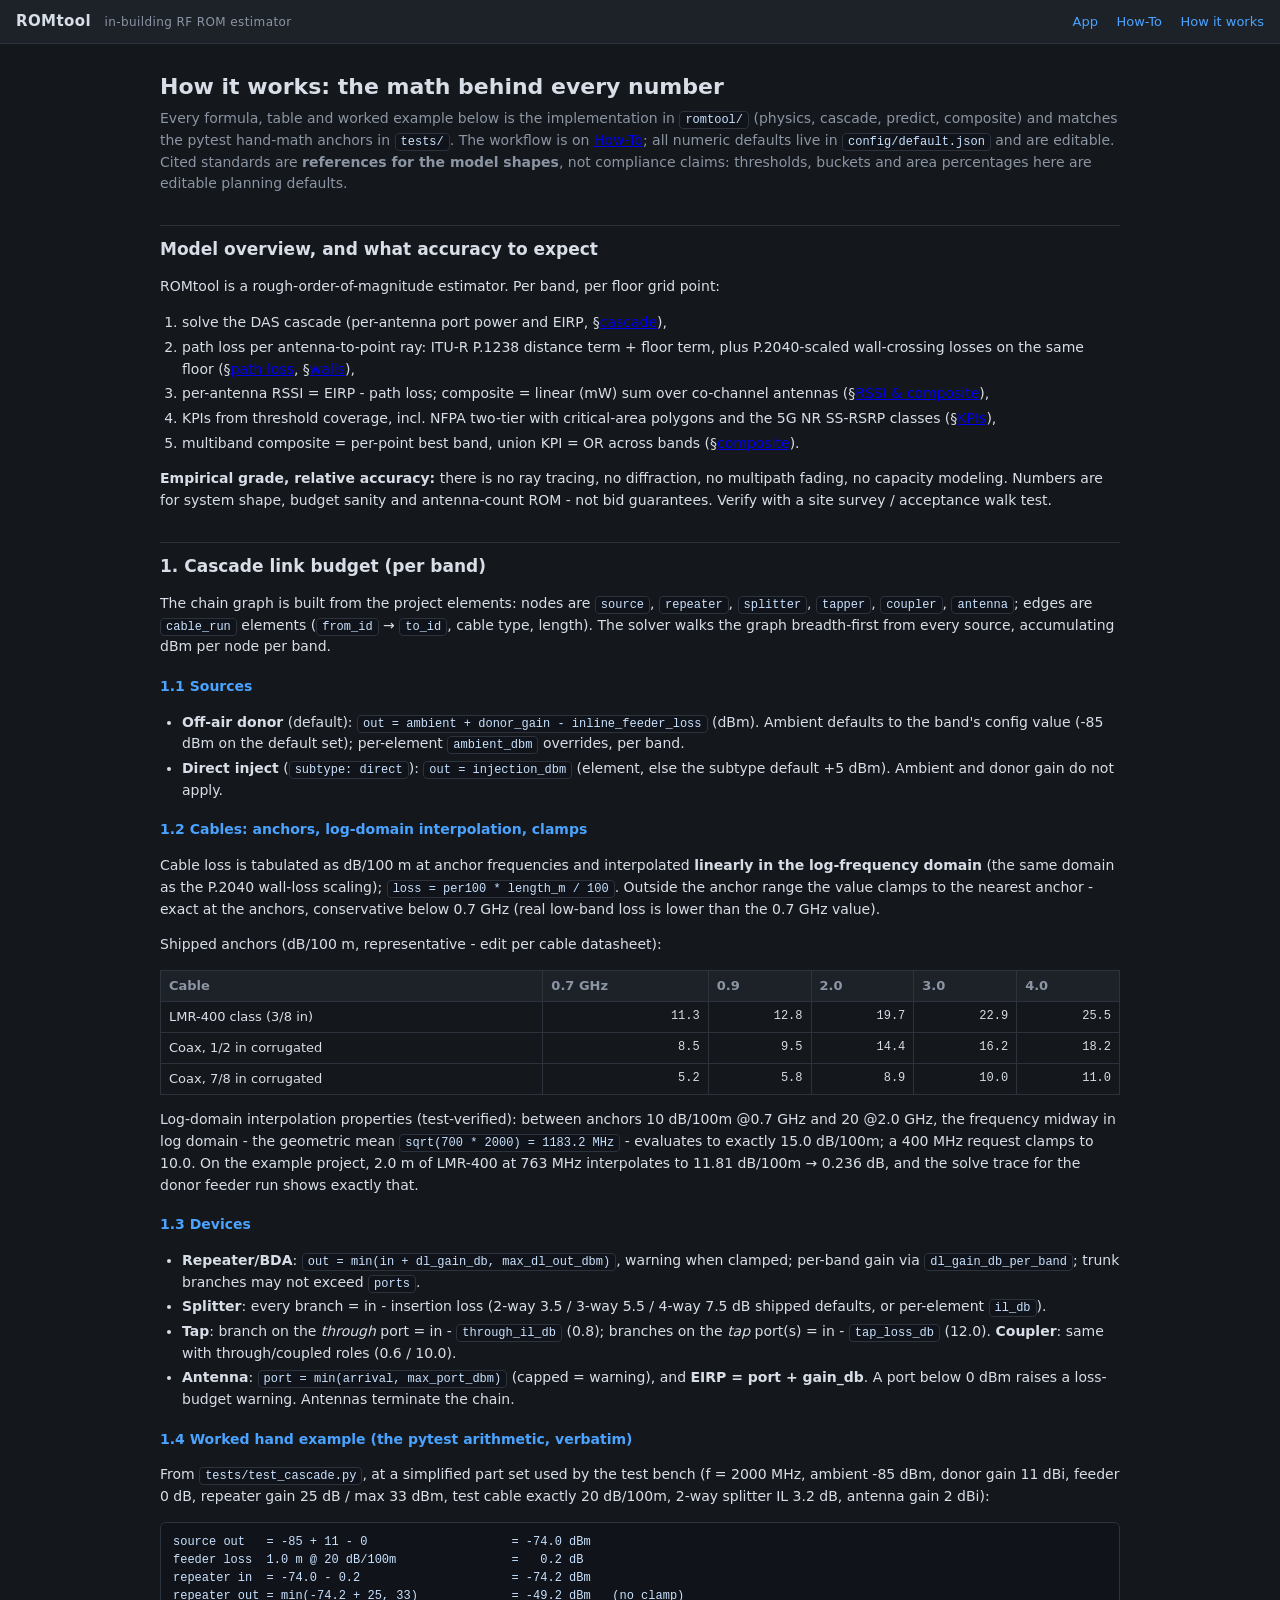
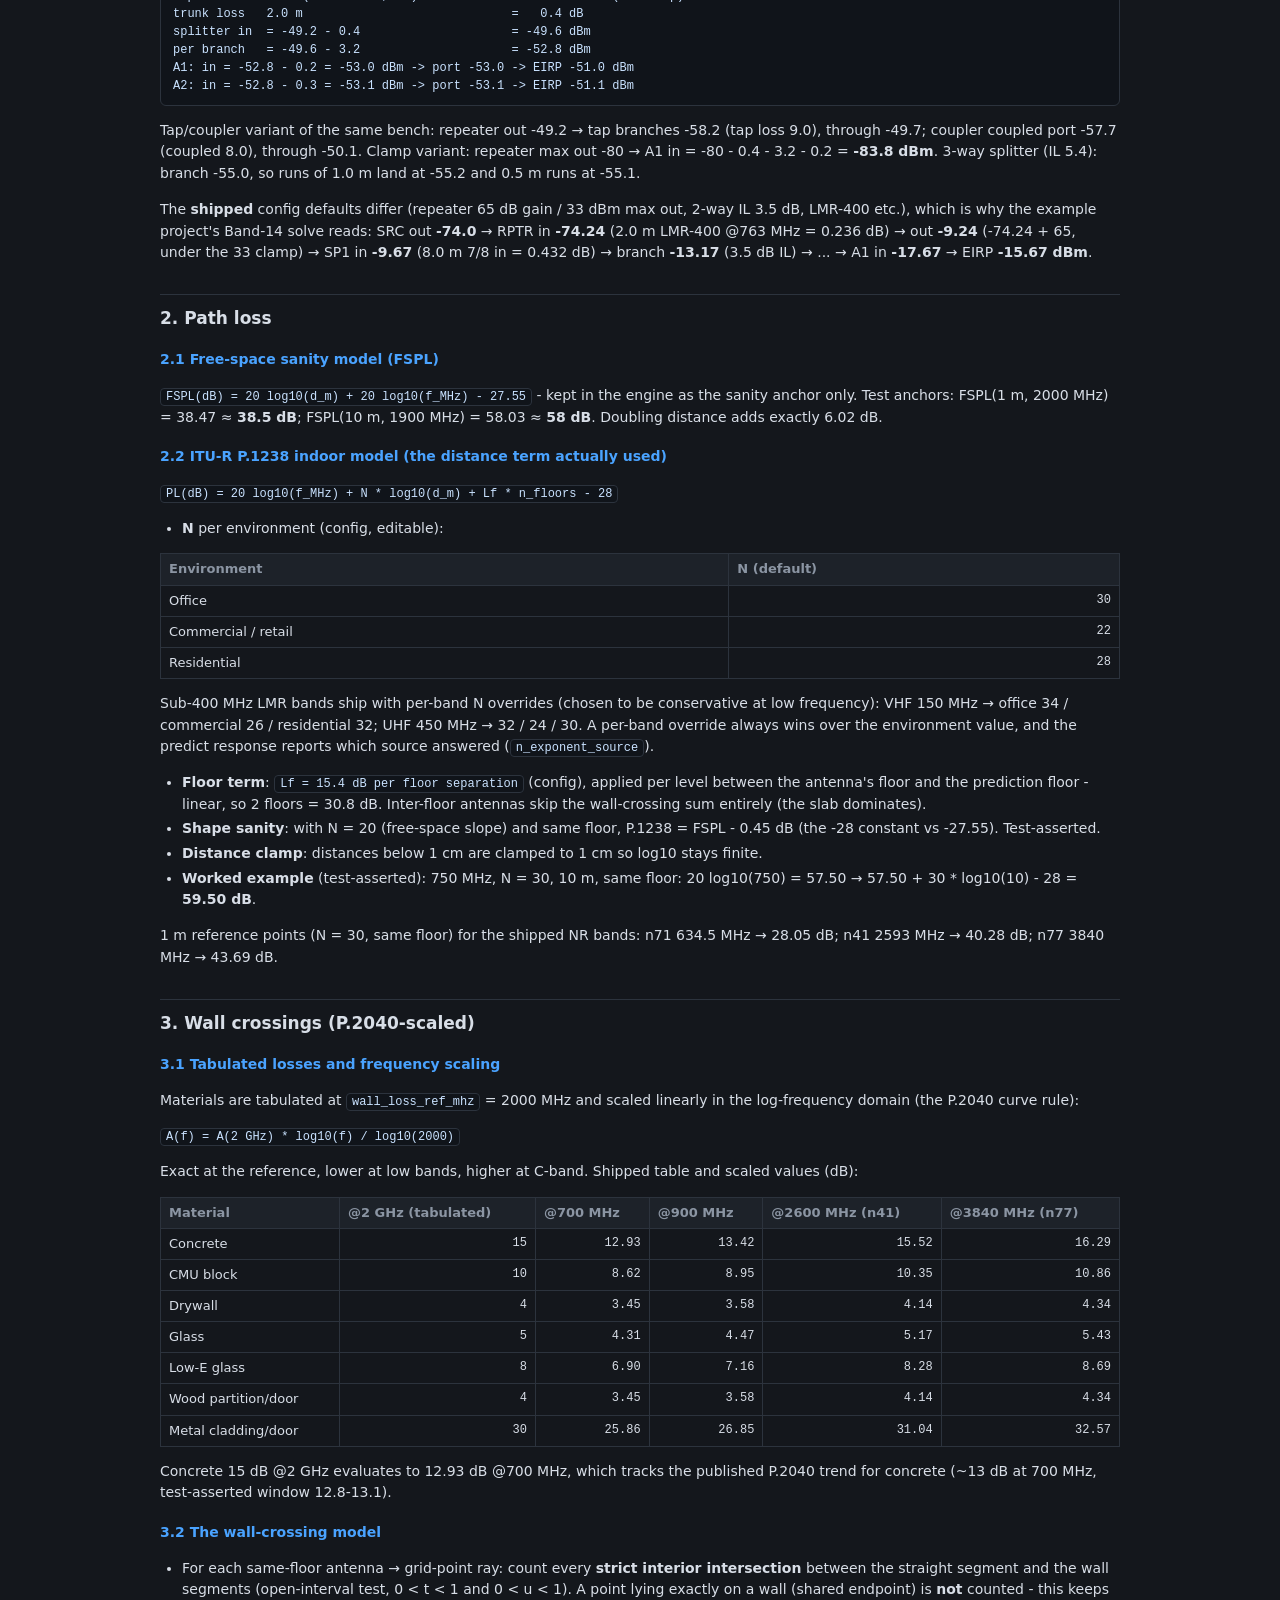
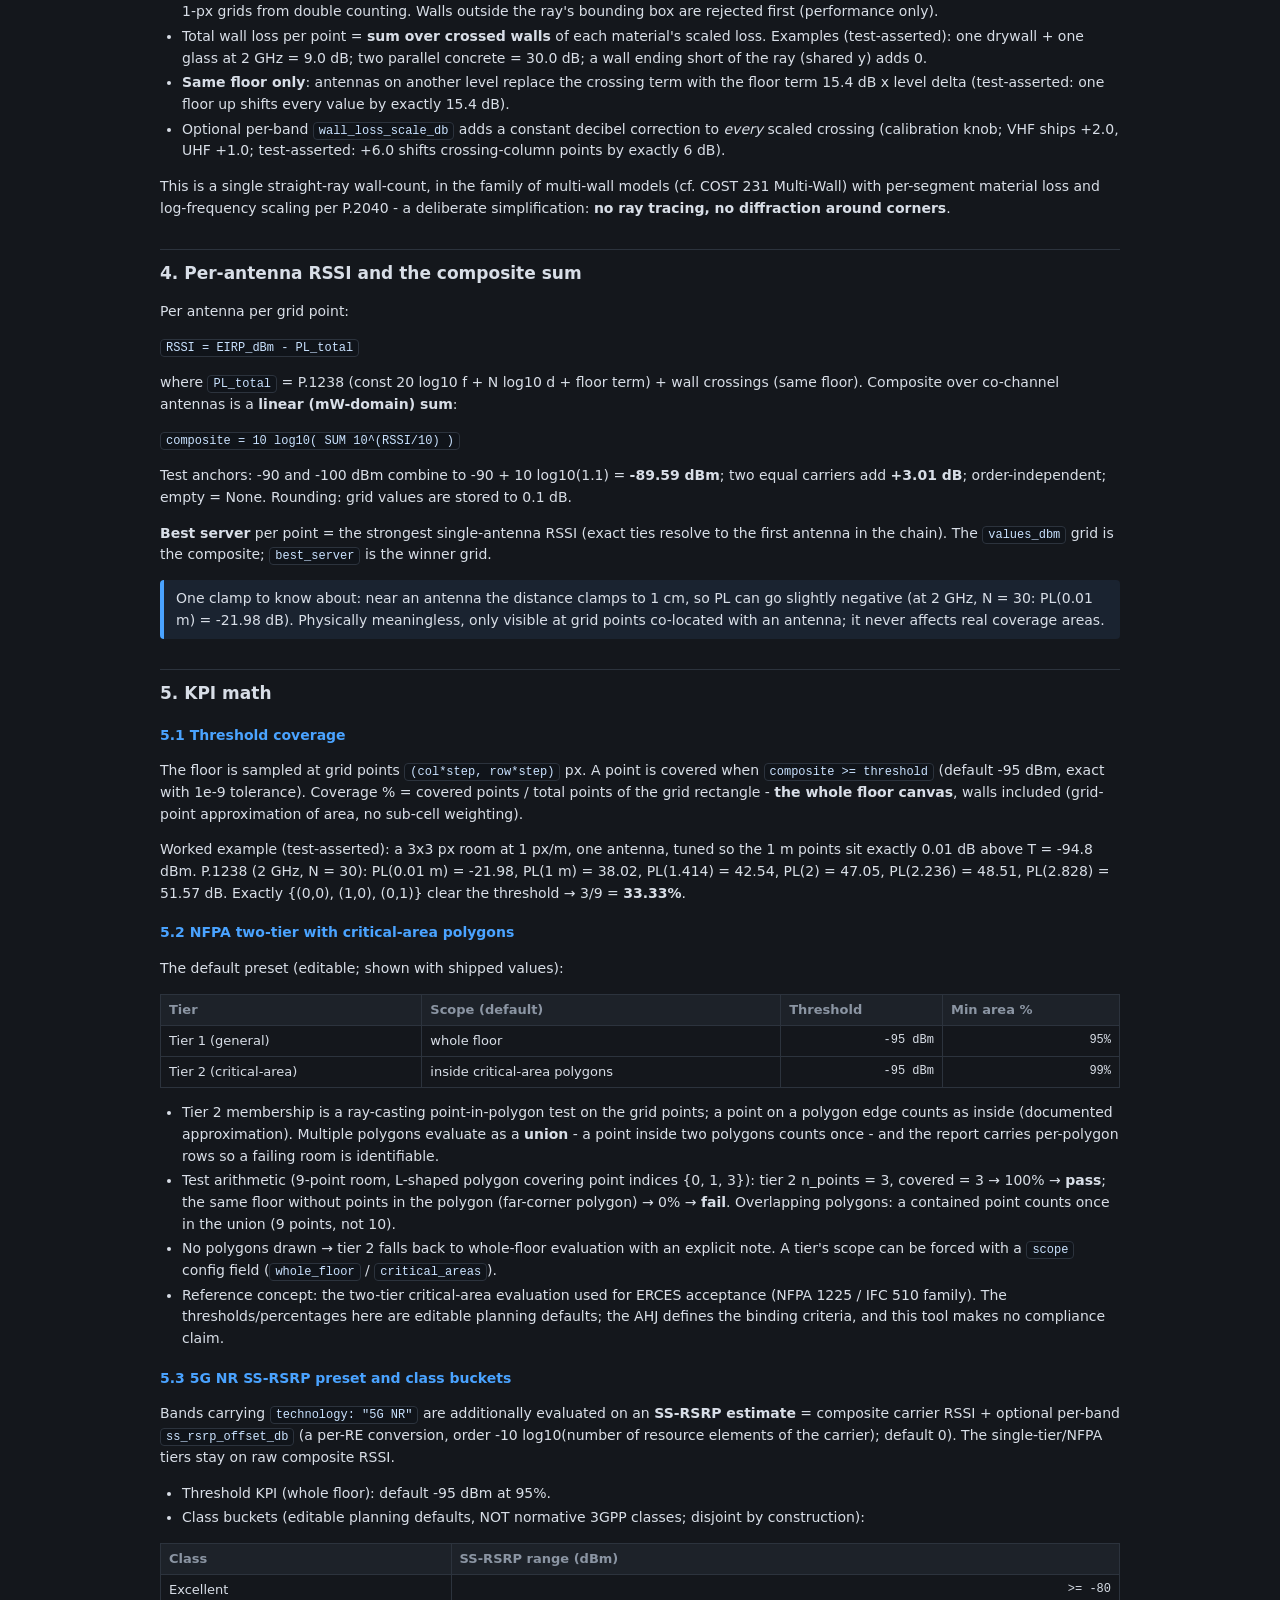
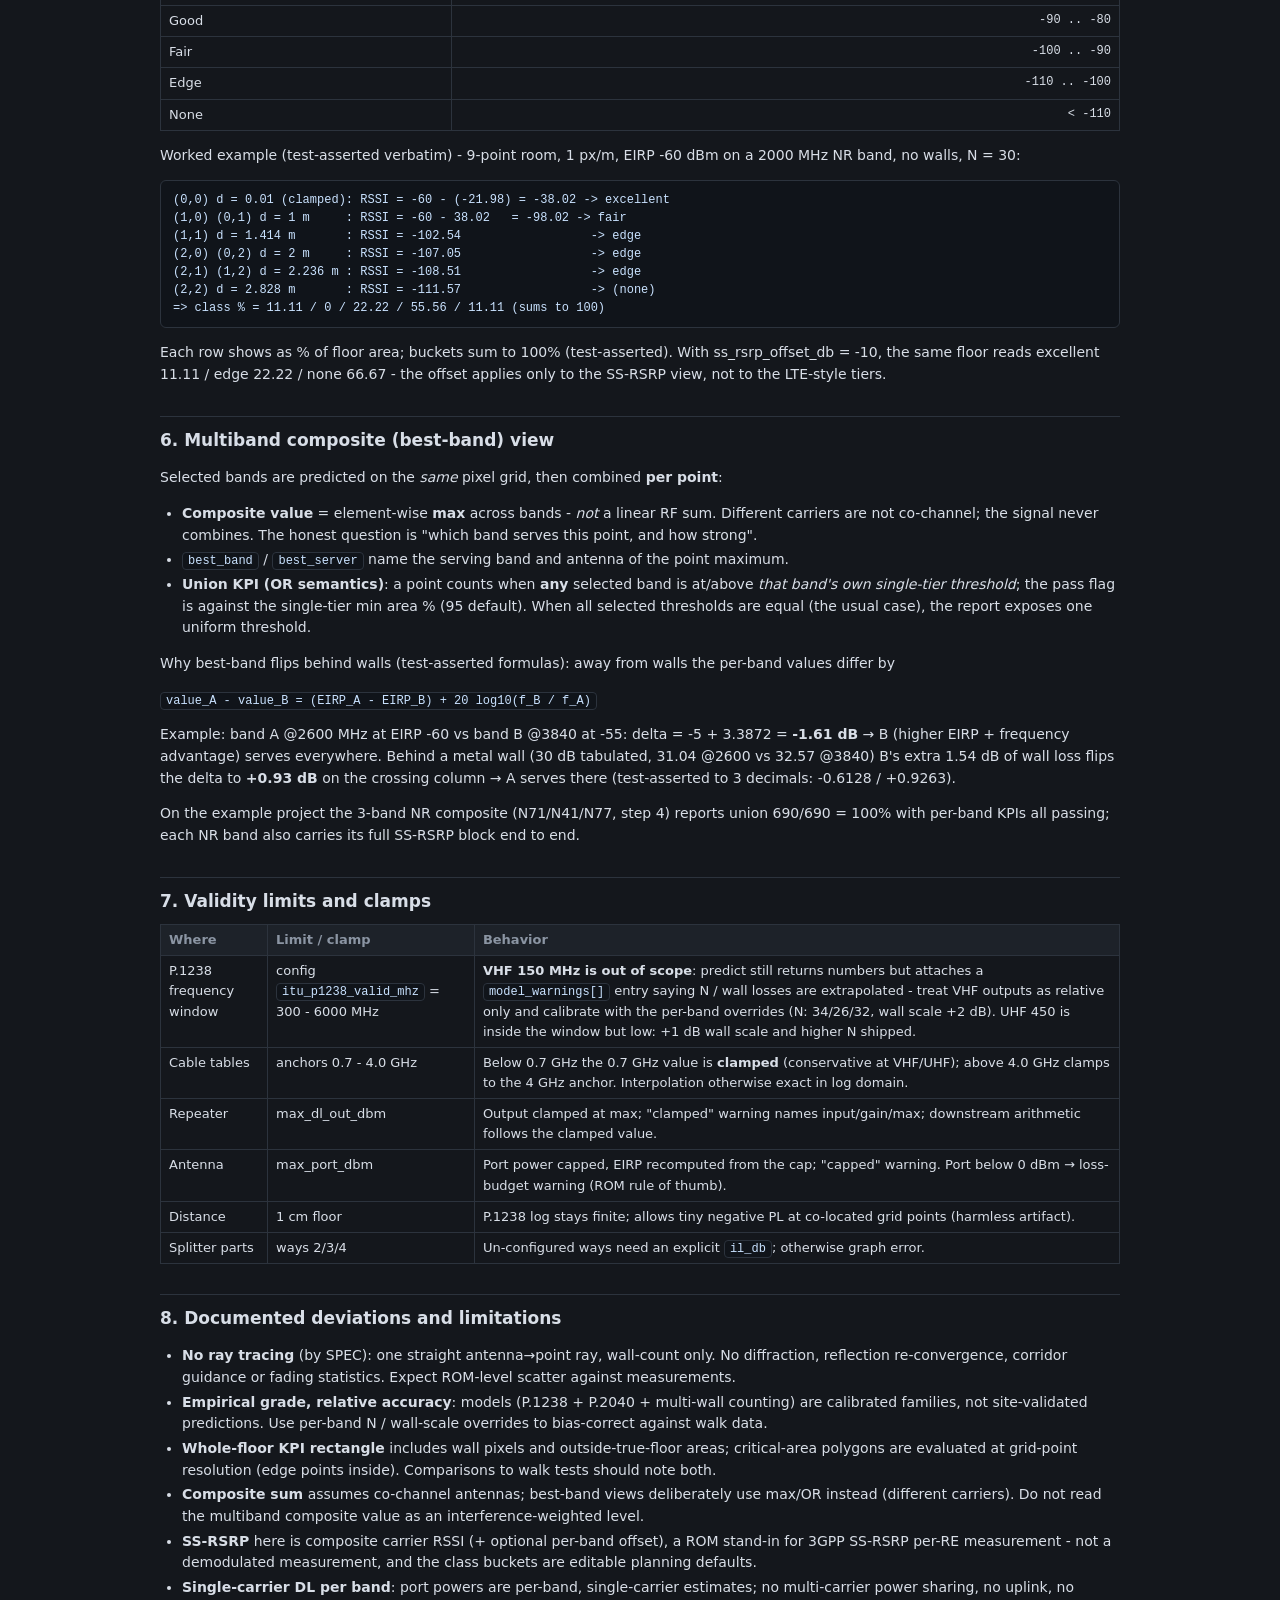
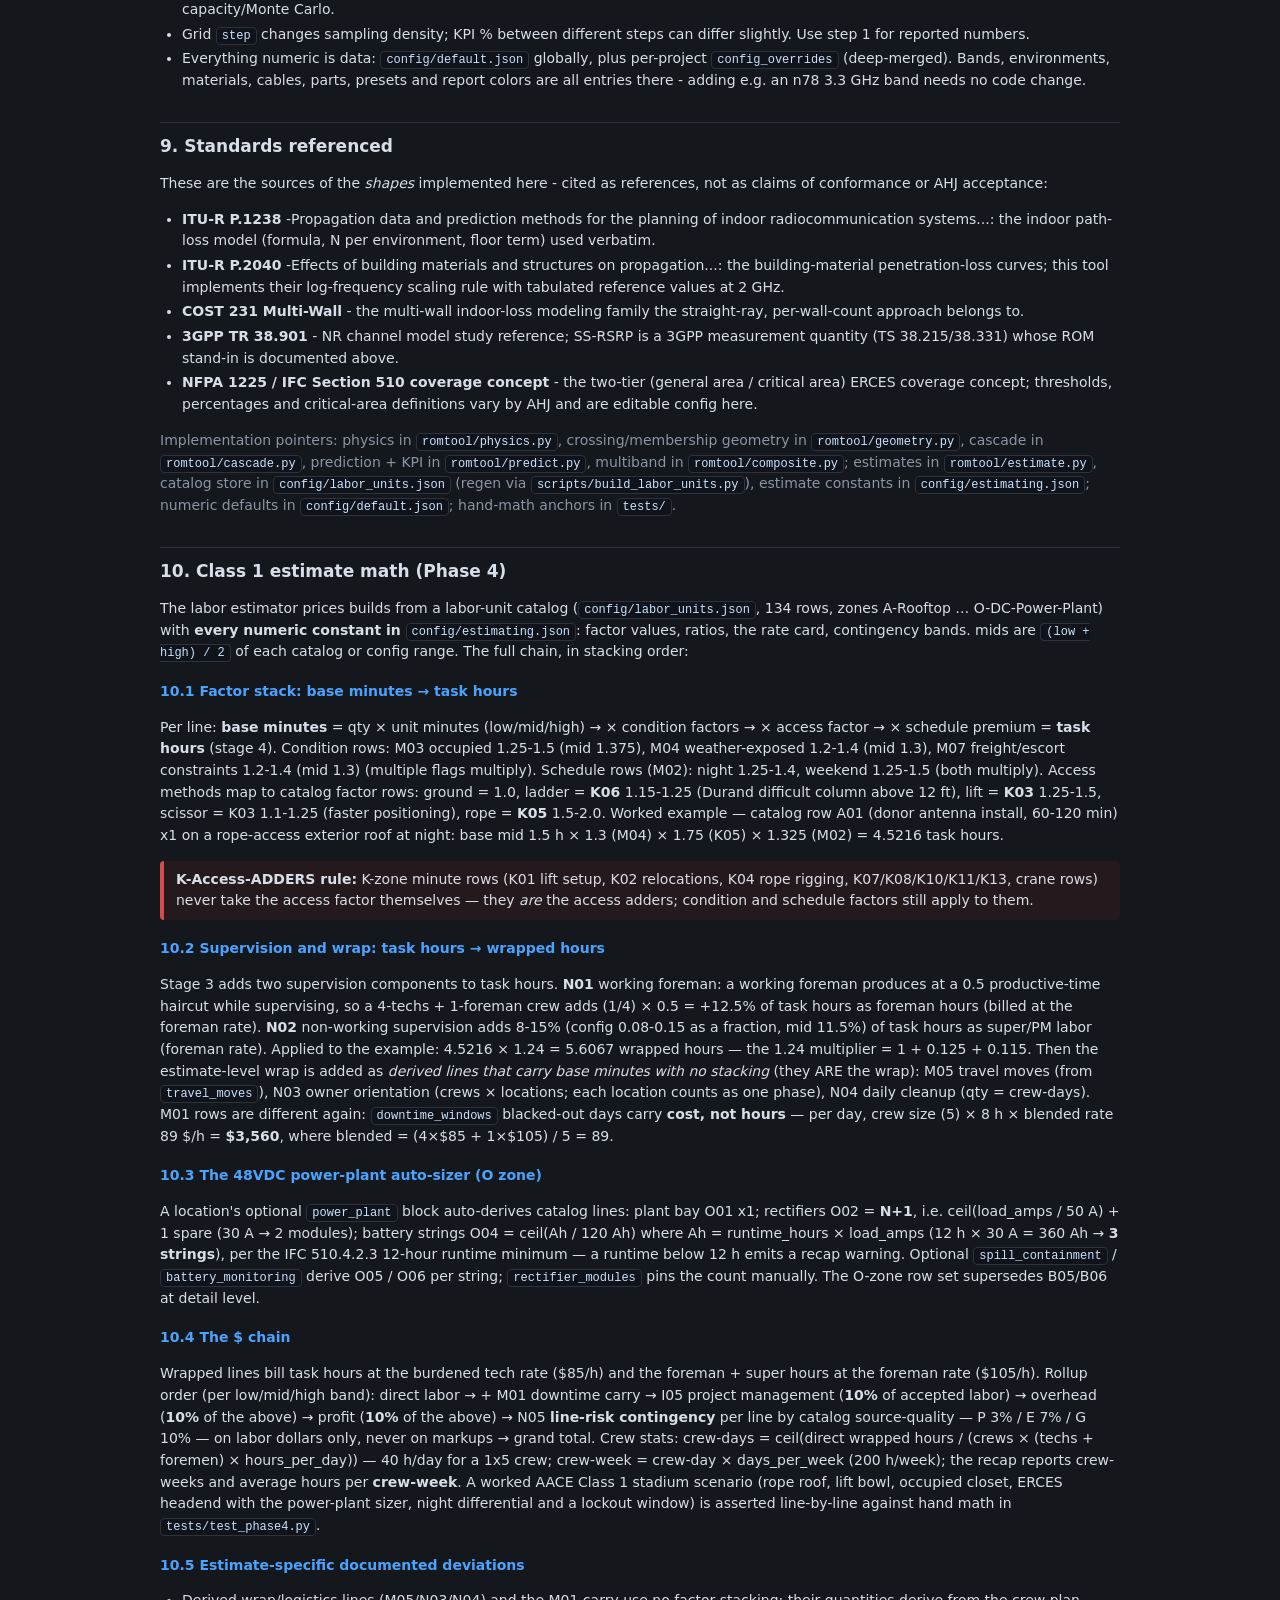
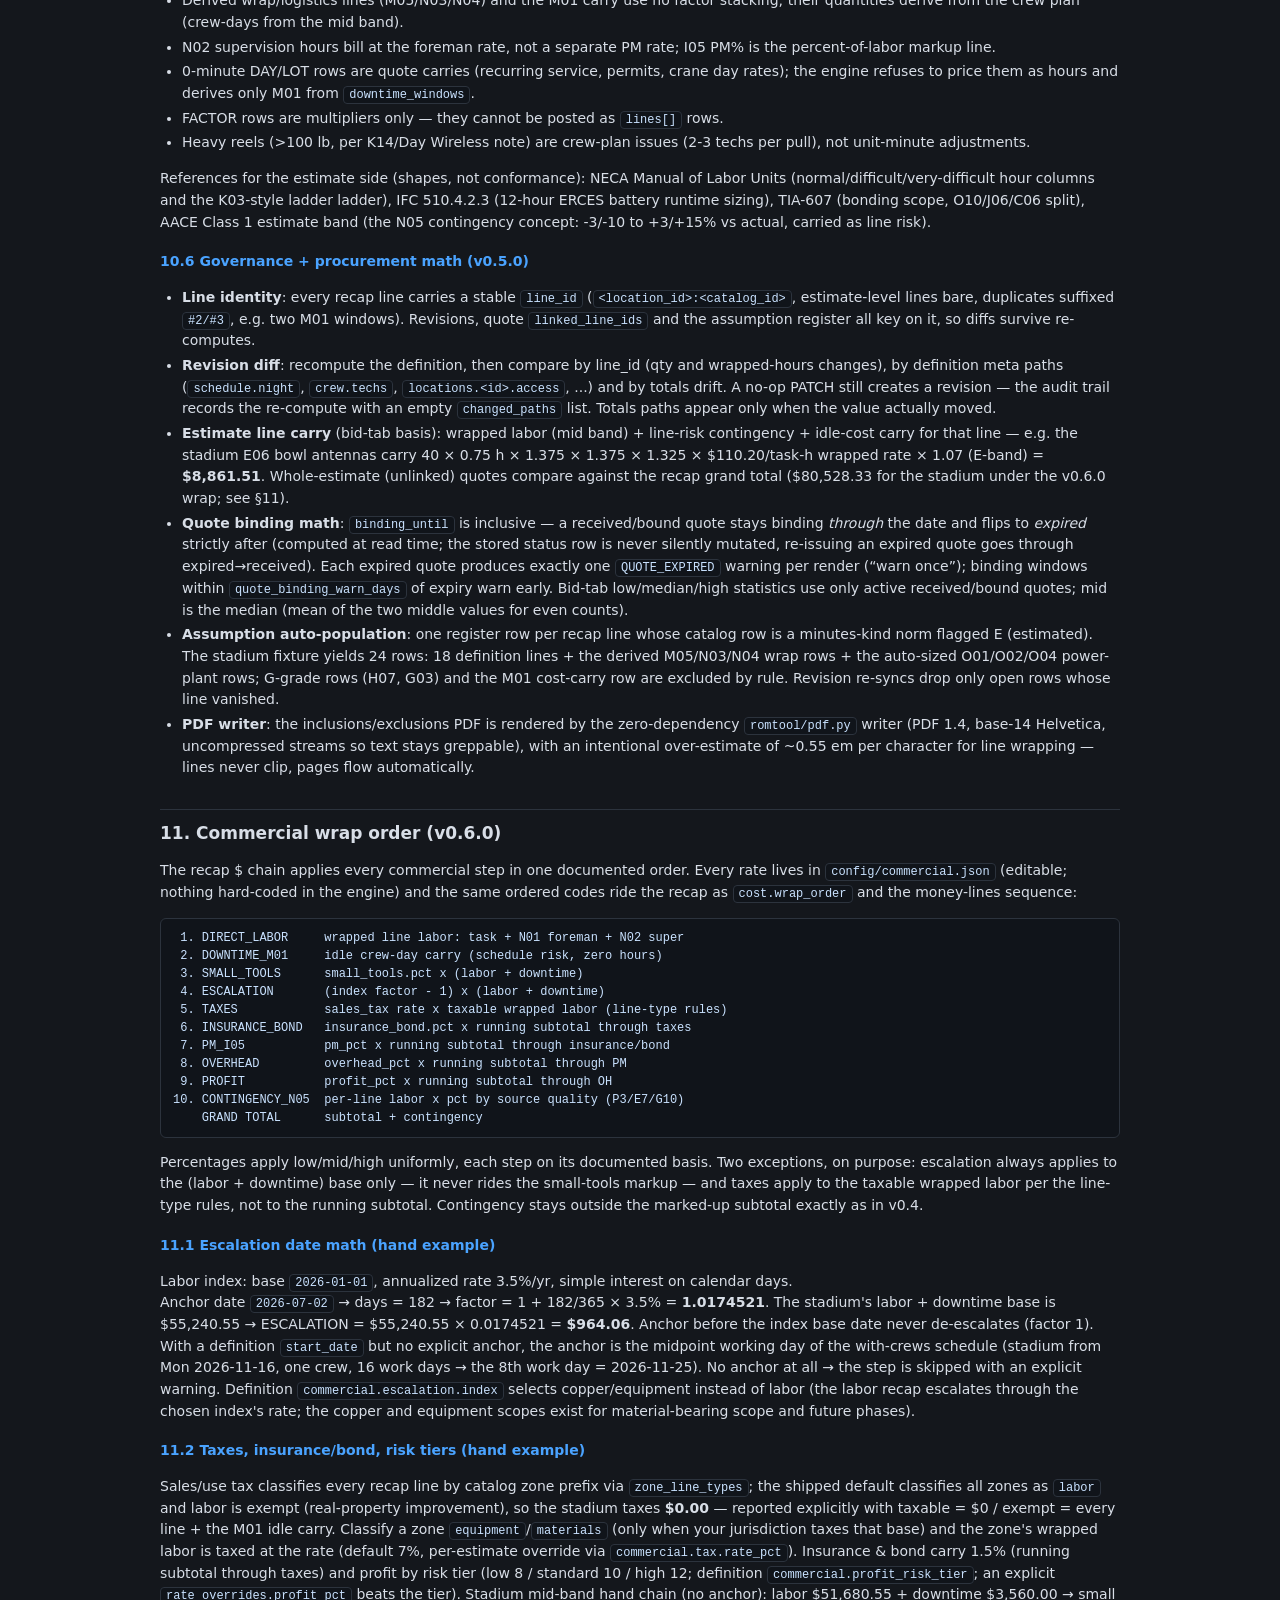
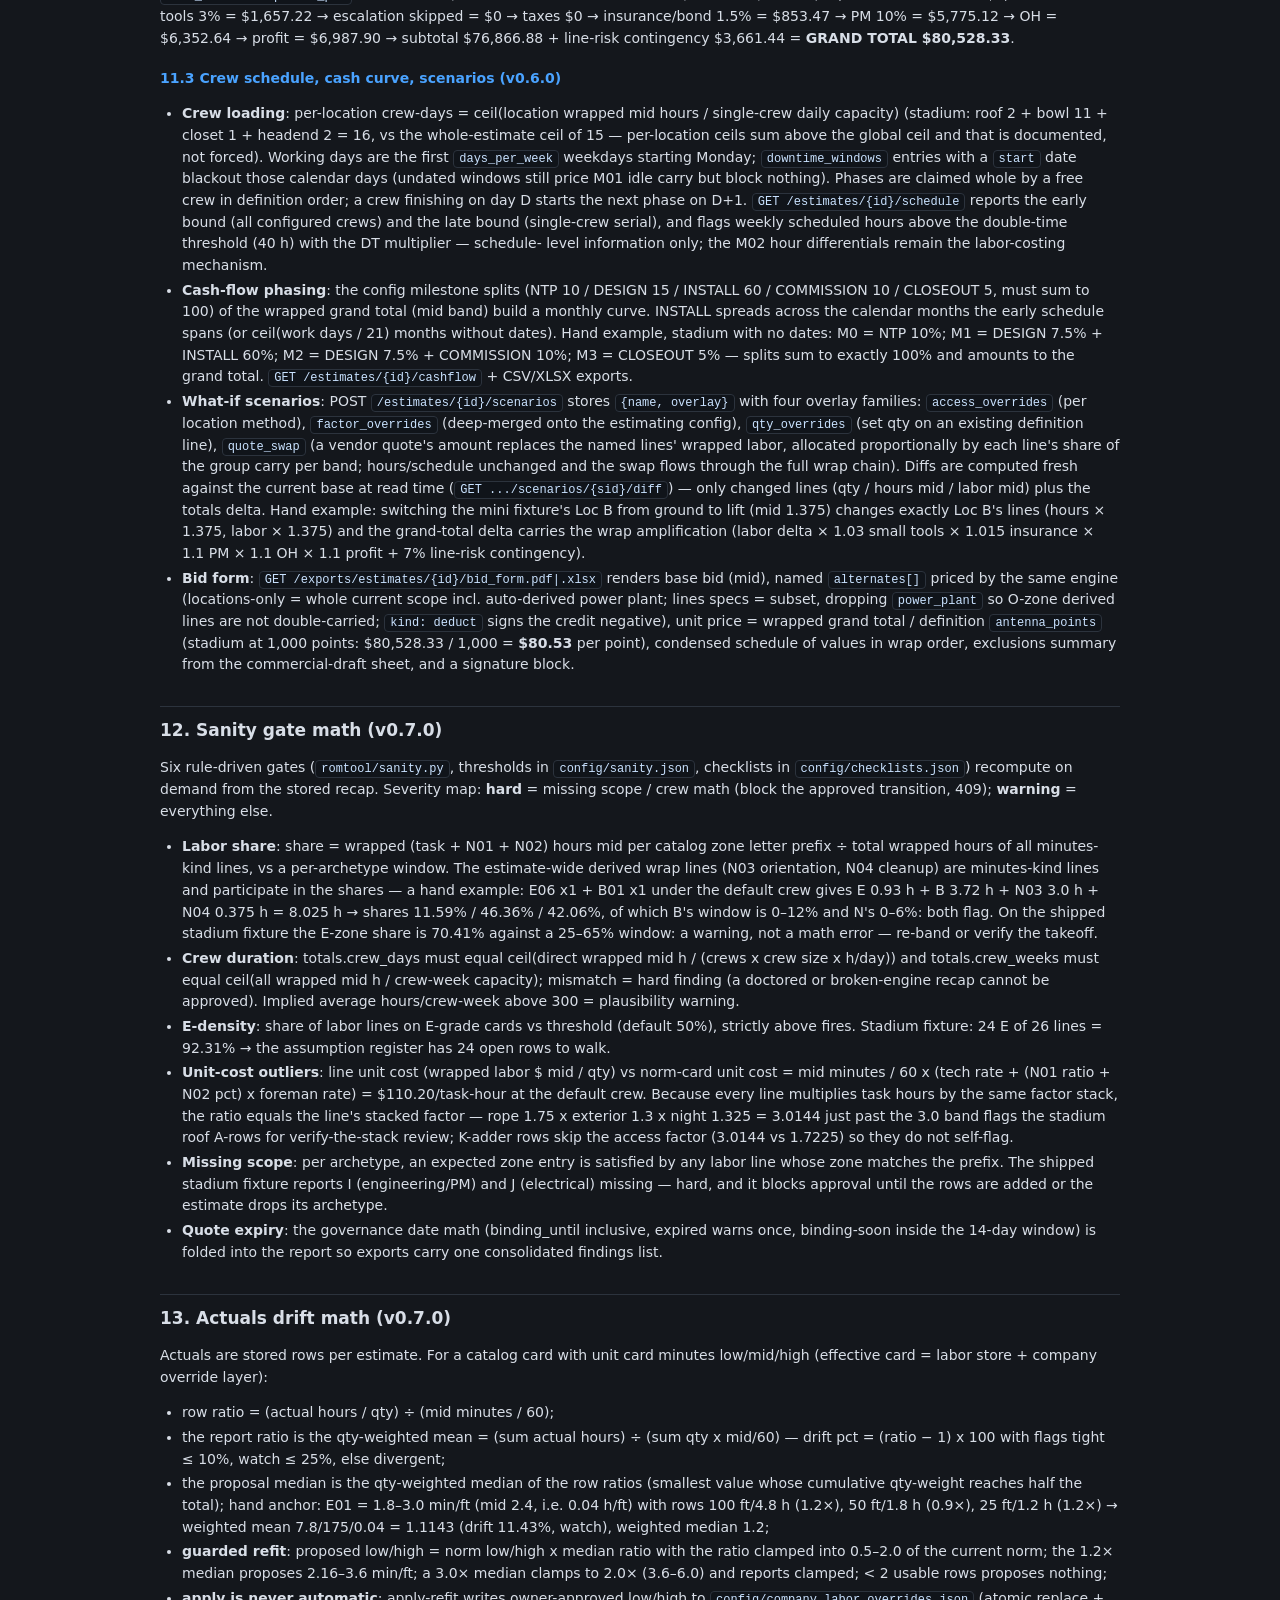
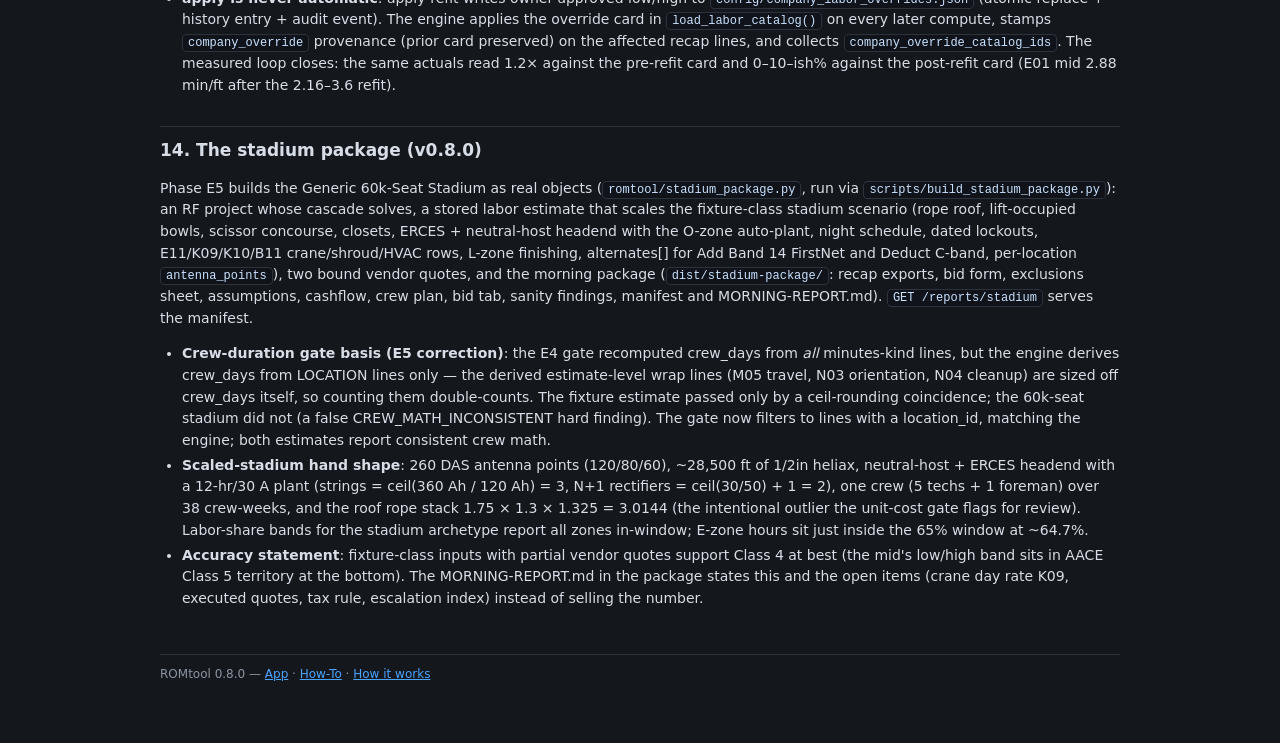
<file: romtool/static/how-it-works.html>
<!doctype html>
<html lang="en">
<head>
<meta charset="utf-8">
<meta name="viewport" content="width=device-width, initial-scale=1">
<title>ROMtool — How it works (the math behind the numbers)</title>
<style>
:root { --bg:#14171c; --panel:#1d2229; --line:#2c333d; --ink:#d8dee7; --dim:#8b95a3; --accent:#4aa3ff; --ok:#2fae71; --bad:#d24d4d; }
* { box-sizing: border-box; }
body { margin:0; font:14px/1.55 system-ui, Segoe UI, sans-serif; background:var(--bg); color:var(--ink); }
header { padding:10px 16px; background:var(--panel); border-bottom:1px solid var(--line); display:flex; align-items:baseline; gap:16px; flex-wrap:wrap; }
.brand { font-weight:700; font-size:15px; letter-spacing:.4px; }
.brand .tag { color:var(--dim); font-weight:400; font-size:12px; margin-left:8px; }
nav.docnav { margin-left:auto; }
nav.docnav a { color:var(--accent); text-decoration:none; margin-left:14px; font-size:13px; }
nav.docnav a:hover { text-decoration:underline; }
main { max-width:1000px; margin:0 auto; padding:18px 20px 60px; }
h1 { font-size:22px; margin:8px 0 4px; }
h2 { font-size:17px; margin:30px 0 8px; padding-top:10px; border-top:1px solid var(--line); }
h3 { font-size:14px; margin:18px 0 6px; color:var(--accent); }
p.sub { color:var(--dim); margin-top:0; }
code { background:#10141a; border:1px solid var(--line); border-radius:4px; padding:1px 5px; font:12px/1.5 ui-monospace, Consolas, monospace; color:#c9e2ff; }
pre { background:#10141a; border:1px solid var(--line); border-radius:6px; padding:10px 12px; overflow-x:auto; font:12px/1.5 ui-monospace, Consolas, monospace; color:#c9e2ff; }
pre code { border:none; padding:0; background:none; }
table { border-collapse:collapse; width:100%; font-size:13px; margin:10px 0; }
th, td { border:1px solid var(--line); padding:5px 8px; text-align:left; vertical-align:top; }
th { background:var(--panel); color:var(--dim); font-weight:600; }
td.num { text-align:right; font-family:ui-monospace, Consolas, monospace; font-size:12px; white-space:nowrap; }
.note { border-left:4px solid var(--accent); background:#1a2330; padding:8px 12px; border-radius:4px; margin:10px 0; }
.warn { border-left:4px solid var(--bad); background:#241a1e; padding:8px 12px; border-radius:4px; margin:10px 0; }
.dim { color:var(--dim); }
ul, ol { padding-left:22px; }
li { margin:3px 0; }
footer { margin-top:44px; color:var(--dim); font-size:12px; border-top:1px solid var(--line); padding-top:10px; }
footer a { color:var(--accent); }
</style>
</head>
<body>
<header>
  <div class="brand">ROMtool <span class="tag">in-building RF ROM estimator</span></div>
  <nav class="docnav">
    <a href="/">App</a>
    <a href="/help">How-To</a>
    <a href="/how-it-works">How it works</a>
  </nav>
</header>
<main>

<h1>How it works: the math behind every number</h1>
<p class="sub">Every formula, table and worked example below is the implementation in <code>romtool/</code> (physics, cascade, predict, composite) and matches the pytest hand-math anchors in <code>tests/</code>. The workflow is on <a href="/help">How-To</a>; all numeric defaults live in <code>config/default.json</code> and are editable. Cited standards are <b>references for the model shapes</b>, not compliance claims: thresholds, buckets and area percentages here are editable planning defaults.</p>

<h2 id="overview">Model overview, and what accuracy to expect</h2>
<p>ROMtool is a rough-order-of-magnitude estimator. Per band, per floor grid point:</p>
<ol>
  <li>solve the DAS cascade (per-antenna port power and EIRP, §<a href="#cascade">cascade</a>),</li>
  <li>path loss per antenna-to-point ray: ITU-R P.1238 distance term + floor term, plus P.2040-scaled wall-crossing losses on the same floor (§<a href="#pl">path loss</a>, §<a href="#walls">walls</a>),</li>
  <li>per-antenna RSSI = EIRP - path loss; composite = linear (mW) sum over co-channel antennas (§<a href="#rssi">RSSI &amp; composite</a>),</li>
  <li>KPIs from threshold coverage, incl. NFPA two-tier with critical-area polygons and the 5G NR SS-RSRP classes (§<a href="#kpi">KPIs</a>),</li>
  <li>multiband composite = per-point best band, union KPI = OR across bands (§<a href="#composite">composite</a>).</li>
</ol>
<p><b>Empirical grade, relative accuracy:</b> there is no ray tracing, no diffraction, no multipath fading, no capacity modeling. Numbers are for system shape, budget sanity and antenna-count ROM - not bid guarantees. Verify with a site survey / acceptance walk test.</p>

<h2 id="cascade">1. Cascade link budget (per band)</h2>
<p>The chain graph is built from the project elements: nodes are <code>source</code>, <code>repeater</code>, <code>splitter</code>, <code>tapper</code>, <code>coupler</code>, <code>antenna</code>; edges are <code>cable_run</code> elements (<code>from_id</code> &rarr; <code>to_id</code>, cable type, length). The solver walks the graph breadth-first from every source, accumulating dBm per node per band.</p>

<h3>1.1 Sources</h3>
<ul>
  <li><b>Off-air donor</b> (default): <code>out = ambient + donor_gain - inline_feeder_loss</code> (dBm). Ambient defaults to the band's config value (-85 dBm on the default set); per-element <code>ambient_dbm</code> overrides, per band.</li>
  <li><b>Direct inject</b> (<code>subtype: direct</code>): <code>out = injection_dbm</code> (element, else the subtype default +5 dBm). Ambient and donor gain do not apply.</li>
</ul>

<h3>1.2 Cables: anchors, log-domain interpolation, clamps</h3>
<p>Cable loss is tabulated as dB/100 m at anchor frequencies and interpolated <b>linearly in the log-frequency domain</b> (the same domain as the P.2040 wall-loss scaling); <code>loss = per100 * length_m / 100</code>. Outside the anchor range the value clamps to the nearest anchor - exact at the anchors, conservative below 0.7 GHz (real low-band loss is lower than the 0.7 GHz value).</p>
<p>Shipped anchors (dB/100 m, representative - edit per cable datasheet):</p>
<table>
<tr><th>Cable</th><th>0.7 GHz</th><th>0.9</th><th>2.0</th><th>3.0</th><th>4.0</th></tr>
<tr><td>LMR-400 class (3/8 in)</td><td class="num">11.3</td><td class="num">12.8</td><td class="num">19.7</td><td class="num">22.9</td><td class="num">25.5</td></tr>
<tr><td>Coax, 1/2 in corrugated</td><td class="num">8.5</td><td class="num">9.5</td><td class="num">14.4</td><td class="num">16.2</td><td class="num">18.2</td></tr>
<tr><td>Coax, 7/8 in corrugated</td><td class="num">5.2</td><td class="num">5.8</td><td class="num">8.9</td><td class="num">10.0</td><td class="num">11.0</td></tr>
</table>
<p>Log-domain interpolation properties (test-verified): between anchors 10 dB/100m @0.7 GHz and 20 @2.0 GHz, the frequency midway in log domain - the geometric mean <code>sqrt(700 * 2000) = 1183.2 MHz</code> - evaluates to exactly 15.0 dB/100m; a 400 MHz request clamps to 10.0. On the example project, 2.0 m of LMR-400 at 763 MHz interpolates to 11.81 dB/100m &rarr; 0.236 dB, and the solve trace for the donor feeder run shows exactly that.</p>

<h3>1.3 Devices</h3>
<ul>
  <li><b>Repeater/BDA</b>: <code>out = min(in + dl_gain_db, max_dl_out_dbm)</code>, warning when clamped; per-band gain via <code>dl_gain_db_per_band</code>; trunk branches may not exceed <code>ports</code>.</li>
  <li><b>Splitter</b>: every branch = in - insertion loss (2-way 3.5 / 3-way 5.5 / 4-way 7.5 dB shipped defaults, or per-element <code>il_db</code>).</li>
  <li><b>Tap</b>: branch on the <i>through</i> port = in - <code>through_il_db</code> (0.8); branches on the <i>tap</i> port(s) = in - <code>tap_loss_db</code> (12.0). <b>Coupler</b>: same with through/coupled roles (0.6 / 10.0).</li>
  <li><b>Antenna</b>: <code>port = min(arrival, max_port_dbm)</code> (capped = warning), and <b>EIRP = port + gain_db</b>. A port below 0 dBm raises a loss-budget warning. Antennas terminate the chain.</li>
</ul>

<h3>1.4 Worked hand example (the pytest arithmetic, verbatim)</h3>
<p>From <code>tests/test_cascade.py</code>, at a simplified part set used by the test bench (f = 2000 MHz, ambient -85 dBm, donor gain 11 dBi, feeder 0 dB, repeater gain 25 dB / max 33 dBm, test cable exactly 20 dB/100m, 2-way splitter IL 3.2 dB, antenna gain 2 dBi):</p>
<pre><code>source out   = -85 + 11 - 0                    = -74.0 dBm
feeder loss  1.0 m @ 20 dB/100m                =   0.2 dB
repeater in  = -74.0 - 0.2                     = -74.2 dBm
repeater out = min(-74.2 + 25, 33)             = -49.2 dBm   (no clamp)
trunk loss   2.0 m                             =   0.4 dB
splitter in  = -49.2 - 0.4                     = -49.6 dBm
per branch   = -49.6 - 3.2                     = -52.8 dBm
A1: in = -52.8 - 0.2 = -53.0 dBm -> port -53.0 -> EIRP -51.0 dBm
A2: in = -52.8 - 0.3 = -53.1 dBm -> port -53.1 -> EIRP -51.1 dBm</code></pre>
<p>Tap/coupler variant of the same bench: repeater out -49.2 &rarr; tap branches -58.2 (tap loss 9.0), through -49.7; coupler coupled port -57.7 (coupled 8.0), through -50.1. Clamp variant: repeater max out -80 &rarr; A1 in = -80 - 0.4 - 3.2 - 0.2 = <b>-83.8 dBm</b>. 3-way splitter (IL 5.4): branch -55.0, so runs of 1.0 m land at -55.2 and 0.5 m runs at -55.1.</p>
<p>The <b>shipped</b> config defaults differ (repeater 65 dB gain / 33 dBm max out, 2-way IL 3.5 dB, LMR-400 etc.), which is why the example project's Band-14 solve reads: SRC out <b>-74.0</b> &rarr; RPTR in <b>-74.24</b> (2.0 m LMR-400 @763 MHz = 0.236 dB) &rarr; out <b>-9.24</b> (-74.24 + 65, under the 33 clamp) &rarr; SP1 in <b>-9.67</b> (8.0 m 7/8 in = 0.432 dB) &rarr; branch <b>-13.17</b> (3.5 dB IL) &rarr; ... &rarr; A1 in <b>-17.67</b> &rarr; EIRP <b>-15.67 dBm</b>.</p>

<h2 id="pl">2. Path loss</h2>
<h3>2.1 Free-space sanity model (FSPL)</h3>
<p><code>FSPL(dB) = 20 log10(d_m) + 20 log10(f_MHz) - 27.55</code> - kept in the engine as the sanity anchor only. Test anchors: FSPL(1 m, 2000 MHz) = 38.47 &asymp; <b>38.5 dB</b>; FSPL(10 m, 1900 MHz) = 58.03 &asymp; <b>58 dB</b>. Doubling distance adds exactly 6.02 dB.</p>

<h3>2.2 ITU-R P.1238 indoor model (the distance term actually used)</h3>
<p><code>PL(dB) = 20 log10(f_MHz) + N * log10(d_m) + Lf * n_floors - 28</code></p>
<ul>
  <li><b>N</b> per environment (config, editable):</li>
</ul>
<table>
<tr><th>Environment</th><th>N (default)</th></tr>
<tr><td>Office</td><td class="num">30</td></tr>
<tr><td>Commercial / retail</td><td class="num">22</td></tr>
<tr><td>Residential</td><td class="num">28</td></tr>
</table>
<p>Sub-400 MHz LMR bands ship with per-band N overrides (chosen to be conservative at low frequency): VHF 150 MHz &rarr; office 34 / commercial 26 / residential 32; UHF 450 MHz &rarr; 32 / 24 / 30. A per-band override always wins over the environment value, and the predict response reports which source answered (<code>n_exponent_source</code>).</p>
<ul>
  <li><b>Floor term</b>: <code>Lf = 15.4 dB per floor separation</code> (config), applied per level between the antenna's floor and the prediction floor - linear, so 2 floors = 30.8 dB. Inter-floor antennas skip the wall-crossing sum entirely (the slab dominates).</li>
  <li><b>Shape sanity</b>: with N = 20 (free-space slope) and same floor, P.1238 = FSPL - 0.45 dB (the -28 constant vs -27.55). Test-asserted.</li>
  <li><b>Distance clamp</b>: distances below 1 cm are clamped to 1 cm so log10 stays finite.</li>
  <li><b>Worked example</b> (test-asserted): 750 MHz, N = 30, 10 m, same floor: 20 log10(750) = 57.50 &rarr; 57.50 + 30 * log10(10) - 28 = <b>59.50 dB</b>.</li>
</ul>
<p>1 m reference points (N = 30, same floor) for the shipped NR bands: n71 634.5 MHz &rarr; 28.05 dB; n41 2593 MHz &rarr; 40.28 dB; n77 3840 MHz &rarr; 43.69 dB.</p>

<h2 id="walls">3. Wall crossings (P.2040-scaled)</h2>
<h3>3.1 Tabulated losses and frequency scaling</h3>
<p>Materials are tabulated at <code>wall_loss_ref_mhz</code> = 2000 MHz and scaled linearly in the log-frequency domain (the P.2040 curve rule):</p>
<p><code>A(f) = A(2 GHz) * log10(f) / log10(2000)</code></p>
<p>Exact at the reference, lower at low bands, higher at C-band. Shipped table and scaled values (dB):</p>
<table>
<tr><th>Material</th><th>@2 GHz (tabulated)</th><th>@700 MHz</th><th>@900 MHz</th><th>@2600 MHz (n41)</th><th>@3840 MHz (n77)</th></tr>
<tr><td>Concrete</td><td class="num">15</td><td class="num">12.93</td><td class="num">13.42</td><td class="num">15.52</td><td class="num">16.29</td></tr>
<tr><td>CMU block</td><td class="num">10</td><td class="num">8.62</td><td class="num">8.95</td><td class="num">10.35</td><td class="num">10.86</td></tr>
<tr><td>Drywall</td><td class="num">4</td><td class="num">3.45</td><td class="num">3.58</td><td class="num">4.14</td><td class="num">4.34</td></tr>
<tr><td>Glass</td><td class="num">5</td><td class="num">4.31</td><td class="num">4.47</td><td class="num">5.17</td><td class="num">5.43</td></tr>
<tr><td>Low-E glass</td><td class="num">8</td><td class="num">6.90</td><td class="num">7.16</td><td class="num">8.28</td><td class="num">8.69</td></tr>
<tr><td>Wood partition/door</td><td class="num">4</td><td class="num">3.45</td><td class="num">3.58</td><td class="num">4.14</td><td class="num">4.34</td></tr>
<tr><td>Metal cladding/door</td><td class="num">30</td><td class="num">25.86</td><td class="num">26.85</td><td class="num">31.04</td><td class="num">32.57</td></tr>
</table>
<p>Concrete 15 dB @2 GHz evaluates to 12.93 dB @700 MHz, which tracks the published P.2040 trend for concrete (~13 dB at 700 MHz, test-asserted window 12.8-13.1).</p>

<h3>3.2 The wall-crossing model</h3>
<ul>
  <li>For each same-floor antenna &rarr; grid-point ray: count every <b>strict interior intersection</b> between the straight segment and the wall segments (open-interval test, 0 &lt; t &lt; 1 and 0 &lt; u &lt; 1). A point lying exactly on a wall (shared endpoint) is <b>not</b> counted - this keeps 1-px grids from double counting. Walls outside the ray's bounding box are rejected first (performance only).</li>
  <li>Total wall loss per point = <b>sum over crossed walls</b> of each material's scaled loss. Examples (test-asserted): one drywall + one glass at 2 GHz = 9.0 dB; two parallel concrete = 30.0 dB; a wall ending short of the ray (shared y) adds 0.</li>
  <li><b>Same floor only</b>: antennas on another level replace the crossing term with the floor term 15.4 dB x level delta (test-asserted: one floor up shifts every value by exactly 15.4 dB).</li>
  <li>Optional per-band <code>wall_loss_scale_db</code> adds a constant decibel correction to <i>every</i> scaled crossing (calibration knob; VHF ships +2.0, UHF +1.0; test-asserted: +6.0 shifts crossing-column points by exactly 6 dB).</li>
</ul>
<p>This is a single straight-ray wall-count, in the family of multi-wall models (cf. COST 231 Multi-Wall) with per-segment material loss and log-frequency scaling per P.2040 - a deliberate simplification: <b>no ray tracing, no diffraction around corners</b>.</p>

<h2 id="rssi">4. Per-antenna RSSI and the composite sum</h2>
<p>Per antenna per grid point:</p>
<p><code>RSSI = EIRP_dBm - PL_total</code></p>
<p>where <code>PL_total</code> = P.1238 (const 20 log10 f + N log10 d + floor term) + wall crossings (same floor). Composite over co-channel antennas is a <b>linear (mW-domain) sum</b>:</p>
<p><code>composite = 10 log10( SUM 10^(RSSI/10) )</code></p>
<p>Test anchors: -90 and -100 dBm combine to -90 + 10 log10(1.1) = <b>-89.59 dBm</b>; two equal carriers add <b>+3.01 dB</b>; order-independent; empty = None. Rounding: grid values are stored to 0.1 dB.</p>
<p><b>Best server</b> per point = the strongest single-antenna RSSI (exact ties resolve to the first antenna in the chain). The <code>values_dbm</code> grid is the composite; <code>best_server</code> is the winner grid.</p>
<div class="note">One clamp to know about: near an antenna the distance clamps to 1 cm, so PL can go slightly negative (at 2 GHz, N = 30: PL(0.01 m) = -21.98 dB). Physically meaningless, only visible at grid points co-located with an antenna; it never affects real coverage areas.</div>

<h2 id="kpi">5. KPI math</h2>
<h3>5.1 Threshold coverage</h3>
<p>The floor is sampled at grid points <code>(col*step, row*step)</code> px. A point is covered when <code>composite &gt;= threshold</code> (default -95 dBm, exact with 1e-9 tolerance). Coverage % = covered points / total points of the grid rectangle - <b>the whole floor canvas</b>, walls included (grid-point approximation of area, no sub-cell weighting).</p>
<p>Worked example (test-asserted): a 3x3 px room at 1 px/m, one antenna, tuned so the 1 m points sit exactly 0.01 dB above T = -94.8 dBm. P.1238 (2 GHz, N = 30): PL(0.01 m) = -21.98, PL(1 m) = 38.02, PL(1.414) = 42.54, PL(2) = 47.05, PL(2.236) = 48.51, PL(2.828) = 51.57 dB. Exactly {(0,0), (1,0), (0,1)} clear the threshold &rarr; 3/9 = <b>33.33%</b>.</p>

<h3>5.2 NFPA two-tier with critical-area polygons</h3>
<p>The default preset (editable; shown with shipped values):</p>
<table>
<tr><th>Tier</th><th>Scope (default)</th><th>Threshold</th><th>Min area %</th></tr>
<tr><td>Tier 1 (general)</td><td>whole floor</td><td class="num">-95 dBm</td><td class="num">95%</td></tr>
<tr><td>Tier 2 (critical-area)</td><td>inside critical-area polygons</td><td class="num">-95 dBm</td><td class="num">99%</td></tr>
</table>
<ul>
  <li>Tier 2 membership is a ray-casting point-in-polygon test on the grid points; a point on a polygon edge counts as inside (documented approximation). Multiple polygons evaluate as a <b>union</b> - a point inside two polygons counts once - and the report carries per-polygon rows so a failing room is identifiable.</li>
  <li>Test arithmetic (9-point room, L-shaped polygon covering point indices {0, 1, 3}): tier 2 n_points = 3, covered = 3 &rarr; 100% &rarr; <b>pass</b>; the same floor without points in the polygon (far-corner polygon) &rarr; 0% &rarr; <b>fail</b>. Overlapping polygons: a contained point counts once in the union (9 points, not 10).</li>
  <li>No polygons drawn &rarr; tier 2 falls back to whole-floor evaluation with an explicit note. A tier's scope can be forced with a <code>scope</code> config field (<code>whole_floor</code> / <code>critical_areas</code>).</li>
  <li>Reference concept: the two-tier critical-area evaluation used for ERCES acceptance (NFPA 1225 / IFC 510 family). The thresholds/percentages here are editable planning defaults; the AHJ defines the binding criteria, and this tool makes no compliance claim.</li>
</ul>

<h3>5.3 5G NR SS-RSRP preset and class buckets</h3>
<p>Bands carrying <code>technology: "5G NR"</code> are additionally evaluated on an <b>SS-RSRP estimate</b> = composite carrier RSSI + optional per-band <code>ss_rsrp_offset_db</code> (a per-RE conversion, order -10 log10(number of resource elements of the carrier); default 0). The single-tier/NFPA tiers stay on raw composite RSSI.</p>
<ul>
  <li>Threshold KPI (whole floor): default -95 dBm at 95%.</li>
  <li>Class buckets (editable planning defaults, NOT normative 3GPP classes; disjoint by construction):</li>
</ul>
<table>
<tr><th>Class</th><th>SS-RSRP range (dBm)</th></tr>
<tr><td>Excellent</td><td class="num">&gt;= -80</td></tr>
<tr><td>Good</td><td class="num">-90 .. -80</td></tr>
<tr><td>Fair</td><td class="num">-100 .. -90</td></tr>
<tr><td>Edge</td><td class="num">-110 .. -100</td></tr>
<tr><td>None</td><td class="num">&lt; -110</td></tr>
</table>
<p>Worked example (test-asserted verbatim) - 9-point room, 1 px/m, EIRP -60 dBm on a 2000 MHz NR band, no walls, N = 30:</p>
<pre><code>(0,0) d = 0.01 (clamped): RSSI = -60 - (-21.98) = -38.02 -&gt; excellent
(1,0) (0,1) d = 1 m     : RSSI = -60 - 38.02   = -98.02 -&gt; fair
(1,1) d = 1.414 m       : RSSI = -102.54                  -&gt; edge
(2,0) (0,2) d = 2 m     : RSSI = -107.05                  -&gt; edge
(2,1) (1,2) d = 2.236 m : RSSI = -108.51                  -&gt; edge
(2,2) d = 2.828 m       : RSSI = -111.57                  -&gt; (none)
=&gt; class % = 11.11 / 0 / 22.22 / 55.56 / 11.11 (sums to 100)</code></pre>
<p>Each row shows as % of floor area; buckets sum to 100% (test-asserted). With ss_rsrp_offset_db = -10, the same floor reads excellent 11.11 / edge 22.22 / none 66.67 - the offset applies only to the SS-RSRP view, not to the LTE-style tiers.</p>

<h2 id="composite">6. Multiband composite (best-band) view</h2>
<p>Selected bands are predicted on the <i>same</i> pixel grid, then combined <b>per point</b>:</p>
<ul>
  <li><b>Composite value</b> = element-wise <b>max</b> across bands - <i>not</i> a linear RF sum. Different carriers are not co-channel; the signal never combines. The honest question is "which band serves this point, and how strong".</li>
  <li><code>best_band</code> / <code>best_server</code> name the serving band and antenna of the point maximum.</li>
  <li><b>Union KPI (OR semantics)</b>: a point counts when <b>any</b> selected band is at/above <i>that band's own single-tier threshold</i>; the pass flag is against the single-tier min area % (95 default). When all selected thresholds are equal (the usual case), the report exposes one uniform threshold.</li>
</ul>
<p>Why best-band flips behind walls (test-asserted formulas): away from walls the per-band values differ by</p>
<p><code>value_A - value_B = (EIRP_A - EIRP_B) + 20 log10(f_B / f_A)</code></p>
<p>Example: band A @2600 MHz at EIRP -60 vs band B @3840 at -55: delta = -5 + 3.3872 = <b>-1.61 dB</b> &rarr; B (higher EIRP + frequency advantage) serves everywhere. Behind a metal wall (30 dB tabulated, 31.04 @2600 vs 32.57 @3840) B's extra 1.54 dB of wall loss flips the delta to <b>+0.93 dB</b> on the crossing column &rarr; A serves there (test-asserted to 3 decimals: -0.6128 / +0.9263).</p>
<p>On the example project the 3-band NR composite (N71/N41/N77, step 4) reports union 690/690 = 100% with per-band KPIs all passing; each NR band also carries its full SS-RSRP block end to end.</p>

<h2 id="validity">7. Validity limits and clamps</h2>
<table>
<tr><th>Where</th><th>Limit / clamp</th><th>Behavior</th></tr>
<tr><td>P.1238 frequency window</td><td>config <code>itu_p1238_valid_mhz</code> = 300 - 6000 MHz</td><td><b>VHF 150 MHz is out of scope</b>: predict still returns numbers but attaches a <code>model_warnings[]</code> entry saying N / wall losses are extrapolated - treat VHF outputs as relative only and calibrate with the per-band overrides (N: 34/26/32, wall scale +2 dB). UHF 450 is inside the window but low: +1 dB wall scale and higher N shipped.</td></tr>
<tr><td>Cable tables</td><td>anchors 0.7 - 4.0 GHz</td><td>Below 0.7 GHz the 0.7 GHz value is <b>clamped</b> (conservative at VHF/UHF); above 4.0 GHz clamps to the 4 GHz anchor. Interpolation otherwise exact in log domain.</td></tr>
<tr><td>Repeater</td><td>max_dl_out_dbm</td><td>Output clamped at max; "clamped" warning names input/gain/max; downstream arithmetic follows the clamped value.</td></tr>
<tr><td>Antenna</td><td>max_port_dbm</td><td>Port power capped, EIRP recomputed from the cap; "capped" warning. Port below 0 dBm &rarr; loss-budget warning (ROM rule of thumb).</td></tr>
<tr><td>Distance</td><td>1 cm floor</td><td>P.1238 log stays finite; allows tiny negative PL at co-located grid points (harmless artifact).</td></tr>
<tr><td>Splitter parts</td><td>ways 2/3/4</td><td>Un-configured ways need an explicit <code>il_db</code>; otherwise graph error.</td></tr>
</table>

<h2 id="limits">8. Documented deviations and limitations</h2>
<ul>
  <li><b>No ray tracing</b> (by SPEC): one straight antenna&rarr;point ray, wall-count only. No diffraction, reflection re-convergence, corridor guidance or fading statistics. Expect ROM-level scatter against measurements.</li>
  <li><b>Empirical grade, relative accuracy</b>: models (P.1238 + P.2040 + multi-wall counting) are calibrated families, not site-validated predictions. Use per-band N / wall-scale overrides to bias-correct against walk data.</li>
  <li><b>Whole-floor KPI rectangle</b> includes wall pixels and outside-true-floor areas; critical-area polygons are evaluated at grid-point resolution (edge points inside). Comparisons to walk tests should note both.</li>
  <li><b>Composite sum</b> assumes co-channel antennas; best-band views deliberately use max/OR instead (different carriers). Do not read the multiband composite value as an interference-weighted level.</li>
  <li><b>SS-RSRP</b> here is composite carrier RSSI (+ optional per-band offset), a ROM stand-in for 3GPP SS-RSRP per-RE measurement - not a demodulated measurement, and the class buckets are editable planning defaults.</li>
  <li><b>Single-carrier DL per band</b>: port powers are per-band, single-carrier estimates; no multi-carrier power sharing, no uplink, no capacity/Monte Carlo.</li>
  <li>Grid <code>step</code> changes sampling density; KPI % between different steps can differ slightly. Use step 1 for reported numbers.</li>
  <li>Everything numeric is data: <code>config/default.json</code> globally, plus per-project <code>config_overrides</code> (deep-merged). Bands, environments, materials, cables, parts, presets and report colors are all entries there - adding e.g. an n78 3.3 GHz band needs no code change.</li>
</ul>

<h2 id="refs">9. Standards referenced</h2>
<p>These are the sources of the <i>shapes</i> implemented here - cited as references, not as claims of conformance or AHJ acceptance:</p>
<ul>
  <li><b>ITU-R P.1238</b> -Propagation data and prediction methods for the planning of indoor radiocommunication systems...: the indoor path-loss model (formula, N per environment, floor term) used verbatim.</li>
  <li><b>ITU-R P.2040</b> -Effects of building materials and structures on propagation...: the building-material penetration-loss curves; this tool implements their log-frequency scaling rule with tabulated reference values at 2 GHz.</li>
  <li><b>COST 231 Multi-Wall</b> - the multi-wall indoor-loss modeling family the straight-ray, per-wall-count approach belongs to.</li>
  <li><b>3GPP TR 38.901</b> - NR channel model study reference; SS-RSRP is a 3GPP measurement quantity (TS 38.215/38.331) whose ROM stand-in is documented above.</li>
  <li><b>NFPA 1225 / IFC Section 510 coverage concept</b> - the two-tier (general area / critical area) ERCES coverage concept; thresholds, percentages and critical-area definitions vary by AHJ and are editable config here.</li>
</ul>
<p class="dim">Implementation pointers: physics in <code>romtool/physics.py</code>, crossing/membership geometry in <code>romtool/geometry.py</code>, cascade in <code>romtool/cascade.py</code>, prediction + KPI in <code>romtool/predict.py</code>, multiband in <code>romtool/composite.py</code>; estimates in <code>romtool/estimate.py</code>, catalog store in <code>config/labor_units.json</code> (regen via <code>scripts/build_labor_units.py</code>), estimate constants in <code>config/estimating.json</code>; numeric defaults in <code>config/default.json</code>; hand-math anchors in <code>tests/</code>.</p>

<h2 id="estimate">10. Class 1 estimate math (Phase 4)</h2>
<p>The labor estimator prices builds from a labor-unit catalog
(<code>config/labor_units.json</code>, 134 rows, zones A-Rooftop &hellip;
O-DC-Power-Plant) with <b>every numeric constant in
<code>config/estimating.json</code></b>: factor values, ratios, the rate card,
contingency bands. mids are <code>(low + high) / 2</code> of each catalog or
config range. The full chain, in stacking order:</p>

<h3>10.1 Factor stack: base minutes &rarr; task hours</h3>
<p>Per line: <b>base minutes</b> = qty &times; unit minutes (low/mid/high) &rarr;
&times; condition factors &rarr; &times; access factor &rarr; &times;
schedule premium = <b>task hours</b> (stage 4). Condition rows: M03 occupied
1.25-1.5 (mid 1.375), M04 weather-exposed 1.2-1.4 (mid 1.3), M07 freight/escort
constraints 1.2-1.4 (mid 1.3)
(multiple flags multiply). Schedule rows (M02): night 1.25-1.4, weekend
1.25-1.5 (both multiply). Access methods map to catalog factor rows: ground
= 1.0, ladder = <b>K06</b> 1.15-1.25 (Durand difficult column above 12 ft),
lift = <b>K03</b> 1.25-1.5, scissor = K03 1.1-1.25 (faster positioning),
rope = <b>K05</b> 1.5-2.0. Worked example &mdash; catalog row A01 (donor
antenna install, 60-120 min) x1 on a rope-access exterior roof at night:
base mid 1.5 h &times; 1.3 (M04) &times; 1.75 (K05) &times; 1.325 (M02) =
4.5216 task hours.</p>
<p class="warn"><b>K-Access-ADDERS rule:</b> K-zone minute rows (K01 lift setup,
K02 relocations, K04 rope rigging, K07/K08/K10/K11/K13, crane rows) never take
the access factor themselves &mdash; they <i>are</i> the access adders; condition
and schedule factors still apply to them.</p>

<h3>10.2 Supervision and wrap: task hours &rarr; wrapped hours</h3>
<p>Stage 3 adds two supervision components to task hours. <b>N01</b> working
foreman: a working foreman produces at a 0.5 productive-time haircut while
supervising, so a 4-techs + 1-foreman crew adds
(1/4) &times; 0.5 = +12.5% of task hours as foreman hours (billed at the
foreman rate). <b>N02</b> non-working supervision adds 8-15% (config
0.08-0.15 as a fraction, mid 11.5%) of
task hours as super/PM labor (foreman rate). Applied to the example:
4.5216 &times; 1.24 = 5.6067 wrapped hours &mdash; the 1.24 multiplier =
1 + 0.125 + 0.115. Then the estimate-level wrap is added as <i>derived lines
that carry base minutes with no stacking</i> (they ARE the wrap): M05 travel
moves (from <code>travel_moves</code>), N03 owner orientation (crews &times;
locations; each location counts as one phase), N04 daily cleanup (qty =
crew-days). M01 rows are different again: <code>downtime_windows</code> blacked-out
days carry <b>cost, not hours</b> &mdash; per day, crew size (5) &times;
8 h &times; blended rate 89 $/h = <b>$3,560</b>, where blended =
(4&times;$85 + 1&times;$105) / 5 = 89.</p>

<h3>10.3 The 48VDC power-plant auto-sizer (O zone)</h3>
<p>A location's optional <code>power_plant</code> block auto-derives catalog
lines: plant bay O01 x1; rectifiers O02 = <b>N+1</b>, i.e.
ceil(load_amps / 50 A) + 1 spare (30 A &rarr; 2 modules); battery strings O04 =
ceil(Ah / 120 Ah) where Ah = runtime_hours &times; load_amps
(12 h &times; 30 A = 360 Ah &rarr; <b>3 strings</b>), per the IFC 510.4.2.3
12-hour runtime minimum &mdash; a runtime below 12 h emits a recap warning.
Optional <code>spill_containment</code> / <code>battery_monitoring</code> derive
O05 / O06 per string; <code>rectifier_modules</code> pins the count manually.
The O-zone row set supersedes B05/B06 at detail level.</p>

<h3>10.4 The $ chain</h3>
<p>Wrapped lines bill task hours at the burdened tech rate ($85/h) and the
foreman + super hours at the foreman rate ($105/h). Rollup order (per
low/mid/high band): direct labor &rarr; + M01 downtime carry &rarr; I05
project management (<b>10%</b> of accepted labor) &rarr; overhead
(<b>10%</b> of the above) &rarr; profit (<b>10%</b> of the above) &rarr; N05
<b>line-risk contingency</b> per line by catalog source-quality
&mdash; P 3% / E 7% / G 10% &mdash; on labor dollars only, never on markups
&rarr; grand total. Crew stats: crew-days =
ceil(direct wrapped hours / (crews &times; (techs + foremen) &times;
hours_per_day)) &mdash; 40 h/day for a 1x5 crew; crew-week = crew-day &times;
days_per_week (200 h/week); the recap reports crew-weeks and average hours per
<b>crew-week</b>. A worked AACE Class 1 stadium scenario (rope roof, lift bowl,
occupied closet, ERCES headend with the power-plant sizer, night differential
and a lockout window) is asserted line-by-line against hand math in
<code>tests/test_phase4.py</code>.</p>

<h3>10.5 Estimate-specific documented deviations</h3>
<ul>
  <li>Derived wrap/logistics lines (M05/N03/N04) and the M01 carry use no factor
      stacking; their quantities derive from the crew plan (crew-days from the
      mid band).</li>
  <li>N02 supervision hours bill at the foreman rate, not a separate PM rate;
      I05 PM% is the percent-of-labor markup line.</li>
  <li>0-minute DAY/LOT rows are quote carries (recurring service, permits,
      crane day rates); the engine refuses to price them as hours and derives
      only M01 from <code>downtime_windows</code>.</li>
  <li>FACTOR rows are multipliers only &mdash; they cannot be posted as
      <code>lines[]</code> rows.</li>
  <li>Heavy reels (&gt;100 lb, per K14/Day Wireless note) are crew-plan issues
      (2-3 techs per pull), not unit-minute adjustments.</li>
</ul>
<p>References for the estimate side (shapes, not conformance): NECA Manual of
Labor Units (normal/difficult/very-difficult hour columns and the K03-style
ladder ladder), IFC 510.4.2.3 (12-hour ERCES battery runtime sizing), TIA-607
(bonding scope, O10/J06/C06 split), AACE Class 1 estimate band (the N05
contingency concept: -3/-10 to +3/+15% vs actual, carried as line risk).</p>

<h3>10.6 Governance + procurement math (v0.5.0)</h3>
<ul>
  <li><b>Line identity</b>: every recap line carries a stable
      <code>line_id</code> (<code>&lt;location_id&gt;:&lt;catalog_id&gt;</code>,
      estimate-level lines bare, duplicates suffixed
      <code>#2/#3</code>, e.g. two M01 windows). Revisions, quote
      <code>linked_line_ids</code> and the assumption register all key on it,
      so diffs survive re-computes.</li>
  <li><b>Revision diff</b>: recompute the definition, then compare by
      line_id (qty and wrapped-hours changes), by definition meta paths
      (<code>schedule.night</code>, <code>crew.techs</code>,
      <code>locations.&lt;id&gt;.access</code>, ...) and by totals drift.
      A no-op PATCH still creates a revision &mdash; the audit trail records
      the re-compute with an empty <code>changed_paths</code> list. Totals
      paths appear only when the value actually moved.</li>
  <li><b>Estimate line carry</b> (bid-tab basis): wrapped labor (mid band) + 
      line-risk contingency + idle-cost carry for that line &mdash;
      e.g. the stadium E06 bowl antennas carry
      40 &times; 0.75 h &times; 1.375 &times; 1.375 &times; 1.325
      &times; &dollar;110.20/task-h wrapped rate &times; 1.07 (E-band)
      = <b>&dollar;8,861.51</b>. Whole-estimate (unlinked) quotes compare
      against the recap grand total (&dollar;80,528.33 for the stadium under
      the v0.6.0 wrap; see &sect;11).</li>
  <li><b>Quote binding math</b>: <code>binding_until</code> is inclusive
      &mdash; a received/bound quote stays binding <i>through</i> the date
      and flips to <i>expired</i> strictly after (computed at read time; the
      stored status row is never silently mutated, re-issuing an expired
      quote goes through expired&rarr;received). Each expired quote produces
      exactly one <code>QUOTE_EXPIRED</code> warning per render
      (&ldquo;warn once&rdquo;); binding windows within
      <code>quote_binding_warn_days</code> of expiry warn early. Bid-tab
      low/median/high statistics use only active received/bound quotes; mid
      is the median (mean of the two middle values for even counts).</li>
  <li><b>Assumption auto-population</b>: one register row per recap line
      whose catalog row is a minutes-kind norm flagged E (estimated). The
      stadium fixture yields 24 rows: 18 definition lines + the derived
      M05/N03/N04 wrap rows + the auto-sized O01/O02/O04 power-plant rows;
      G-grade rows (H07, G03) and the M01 cost-carry row are excluded by
      rule. Revision re-syncs drop only open rows whose line vanished.</li>
  <li><b>PDF writer</b>: the inclusions/exclusions PDF is rendered by the
      zero-dependency <code>romtool/pdf.py</code> writer (PDF 1.4, base-14
      Helvetica, uncompressed streams so text stays greppable), with an
      intentional over-estimate of ~0.55 em per character for line wrapping
      &mdash; lines never clip, pages flow automatically.</li>
</ul>

<h2 id="wrap">11. Commercial wrap order (v0.6.0)</h2>
<p>The recap $ chain applies every commercial step in one documented order.
Every rate lives in <code>config/commercial.json</code> (editable; nothing
hard-coded in the engine) and the same ordered codes ride the recap as
<code>cost.wrap_order</code> and the money-lines sequence:</p>
<pre>
 1. DIRECT_LABOR     wrapped line labor: task + N01 foreman + N02 super
 2. DOWNTIME_M01     idle crew-day carry (schedule risk, zero hours)
 3. SMALL_TOOLS      small_tools.pct x (labor + downtime)
 4. ESCALATION       (index factor - 1) x (labor + downtime)
 5. TAXES            sales_tax rate x taxable wrapped labor (line-type rules)
 6. INSURANCE_BOND   insurance_bond.pct x running subtotal through taxes
 7. PM_I05           pm_pct x running subtotal through insurance/bond
 8. OVERHEAD         overhead_pct x running subtotal through PM
 9. PROFIT           profit_pct x running subtotal through OH
10. CONTINGENCY_N05  per-line labor x pct by source quality (P3/E7/G10)
    GRAND TOTAL      subtotal + contingency
</pre>
<p>Percentages apply low/mid/high uniformly, each step on its documented
basis. Two exceptions, on purpose: escalation always applies to the
(labor + downtime) base only &mdash; it never rides the small-tools markup
&mdash; and taxes apply to the taxable wrapped labor per the line-type rules,
not to the running subtotal. Contingency stays outside the marked-up
subtotal exactly as in v0.4.</p>
<h3>11.1 Escalation date math (hand example)</h3>
<p>Labor index: base <code>2026-01-01</code>, annualized rate
3.5%/yr, simple interest on calendar days.<br>
Anchor date <code>2026-07-02</code> &rarr; days = 182 &rarr;
factor = 1 + 182/365 &times; 3.5% = <b>1.0174521</b>. The stadium's
labor + downtime base is &dollar;55,240.55 &rarr; ESCALATION =
&dollar;55,240.55 &times; 0.0174521 = <b>&dollar;964.06</b>. Anchor before
the index base date never de-escalates (factor 1). With a definition
<code>start_date</code> but no explicit anchor, the anchor is the midpoint
working day of the with-crews schedule (stadium from Mon 2026-11-16, one
crew, 16 work days &rarr; the 8th work day = 2026-11-25). No anchor at all
&rarr; the step is skipped with an explicit warning. Definition
<code>commercial.escalation.index</code> selects copper/equipment instead of
labor (the labor recap escalates through the chosen index's rate; the copper
and equipment scopes exist for material-bearing scope and future phases).</p>
<h3>11.2 Taxes, insurance/bond, risk tiers (hand example)</h3>
<p>Sales/use tax classifies every recap line by catalog zone prefix via
<code>zone_line_types</code>; the shipped default classifies all zones as
<code>labor</code> and labor is exempt (real-property improvement), so the
stadium taxes <b>&dollar;0.00</b> &mdash; reported explicitly with taxable =
&dollar;0 / exempt = every line + the M01 idle carry. Classify a zone
<code>equipment</code>/<code>materials</code> (only when your jurisdiction
taxes that base) and the zone's wrapped labor is taxed at the rate
(default 7%, per-estimate override via
<code>commercial.tax.rate_pct</code>). Insurance &amp; bond carry 1.5%
(running subtotal through taxes) and profit by risk tier
(low 8 / standard 10 / high 12; definition
<code>commercial.profit_risk_tier</code>; an explicit
<code>rate_overrides.profit_pct</code> beats the tier). Stadium mid-band
hand chain (no anchor): labor &dollar;51,680.55 + downtime &dollar;3,560.00
&rarr; small tools 3% = &dollar;1,657.22 &rarr; escalation skipped = $0
&rarr; taxes $0 &rarr; insurance/bond 1.5% = &dollar;853.47 &rarr; PM 10% =
&dollar;5,775.12 &rarr; OH = &dollar;6,352.64 &rarr; profit =
&dollar;6,987.90 &rarr; subtotal &dollar;76,866.88 + line-risk contingency
&dollar;3,661.44 = <b>GRAND TOTAL &dollar;80,528.33</b>.</p>
<h3>11.3 Crew schedule, cash curve, scenarios (v0.6.0)</h3>
<ul>
  <li><b>Crew loading</b>: per-location crew-days = ceil(location wrapped
      mid hours / single-crew daily capacity) (stadium: roof 2 + bowl 11 +
      closet 1 + headend 2 = 16, vs the whole-estimate ceil of 15 &mdash;
      per-location ceils sum above the global ceil and that is documented,
      not forced). Working days are the first <code>days_per_week</code>
      weekdays starting Monday; <code>downtime_windows</code> entries with a
      <code>start</code> date blackout those calendar days (undated windows
      still price M01 idle carry but block nothing). Phases are claimed
      whole by a free crew in definition order; a crew finishing on day D
      starts the next phase on D+1. <code>GET /estimates/{id}/schedule</code>
      reports the early bound (all configured crews) and the late bound
      (single-crew serial), and flags weekly scheduled hours above the
      double-time threshold (40 h) with the DT multiplier &mdash; schedule-
      level information only; the M02 hour differentials remain the
      labor-costing mechanism.</li>
  <li><b>Cash-flow phasing</b>: the config milestone splits
      (NTP 10 / DESIGN 15 / INSTALL 60 / COMMISSION 10 / CLOSEOUT 5, must
      sum to 100) of the wrapped grand total (mid band) build a monthly
      curve. INSTALL spreads across the calendar months the early schedule
      spans (or ceil(work days / 21) months without dates). Hand example,
      stadium with no dates: M0 = NTP 10%; M1 = DESIGN 7.5% + INSTALL 60%;
      M2 = DESIGN 7.5% + COMMISSION 10%; M3 = CLOSEOUT 5% &mdash; splits sum
      to exactly 100% and amounts to the grand total.
      <code>GET /estimates/{id}/cashflow</code> + CSV/XLSX exports.</li>
  <li><b>What-if scenarios</b>: POST
      <code>/estimates/{id}/scenarios</code> stores
      <code>{name, overlay}</code> with four overlay families:
      <code>access_overrides</code> (per location method),
      <code>factor_overrides</code> (deep-merged onto the estimating
      config), <code>qty_overrides</code> (set qty on an existing definition
      line), <code>quote_swap</code> (a vendor quote's amount replaces the
      named lines' wrapped labor, allocated proportionally by each line's
      share of the group carry per band; hours/schedule unchanged and the
      swap flows through the full wrap chain). Diffs are computed fresh
      against the current base at read time
      (<code>GET .../scenarios/{sid}/diff</code>) &mdash; only changed lines
      (qty / hours mid / labor mid) plus the totals delta. Hand example:
      switching the mini fixture's Loc B from ground to lift (mid 1.375)
      changes exactly Loc B's lines (hours &times; 1.375, labor &times;
      1.375) and the grand-total delta carries the wrap amplification
      (labor delta &times; 1.03 small tools &times; 1.015 insurance &times;
      1.1 PM &times; 1.1 OH &times; 1.1 profit + 7% line-risk
      contingency).</li>
  <li><b>Bid form</b>: <code>GET
      /exports/estimates/{id}/bid_form.pdf|.xlsx</code> renders base bid
      (mid), named <code>alternates[]</code> priced by the same engine
      (locations-only = whole current scope incl. auto-derived power plant;
      lines specs = subset, dropping <code>power_plant</code> so O-zone
      derived lines are not double-carried; <code>kind: deduct</code> signs
      the credit negative), unit price = wrapped grand total / definition
      <code>antenna_points</code> (stadium at 1,000 points:
      &dollar;80,528.33 / 1,000 = <b>&dollar;80.53</b> per point), condensed
      schedule of values in wrap order, exclusions summary from the
      commercial-draft sheet, and a signature block.</li>
</ul>

<h2 id="sanity">12. Sanity gate math (v0.7.0)</h2>
<p>Six rule-driven gates (<code>romtool/sanity.py</code>, thresholds in
<code>config/sanity.json</code>, checklists in
<code>config/checklists.json</code>) recompute on demand from the stored
recap. Severity map: <b>hard</b> = missing scope / crew math (block the
approved transition, 409); <b>warning</b> = everything else.</p>
<ul>
  <li><b>Labor share</b>: share = wrapped (task + N01 + N02) hours mid per
      catalog zone letter prefix &divide; total wrapped hours of all
      minutes-kind lines, vs a per-archetype window. The estimate-wide derived
      wrap lines (N03 orientation, N04 cleanup) are minutes-kind lines and
      participate in the shares &mdash; a hand example: E06 x1 + B01 x1 under
      the default crew gives E 0.93 h + B 3.72 h + N03 3.0 h + N04 0.375 h =
      8.025 h &rarr; shares 11.59% / 46.36% / 42.06%, of which B's window is
      0&ndash;12% and N's 0&ndash;6%: both flag. On the shipped stadium
      fixture the E-zone share is 70.41% against a 25&ndash;65% window: a
      warning, not a math error &mdash; re-band or verify the takeoff.</li>
  <li><b>Crew duration</b>: totals.crew_days must equal ceil(direct wrapped
      mid h / (crews x crew size x h/day)) and totals.crew_weeks must equal
      ceil(all wrapped mid h / crew-week capacity); mismatch = hard finding
      (a doctored or broken-engine recap cannot be approved). Implied average
      hours/crew-week above 300 = plausibility warning.</li>
  <li><b>E-density</b>: share of labor lines on E-grade cards vs threshold
      (default 50%), strictly above fires. Stadium fixture: 24 E of 26 lines
      = 92.31% &rarr; the assumption register has 24 open rows to walk.</li>
  <li><b>Unit-cost outliers</b>: line unit cost (wrapped labor $ mid / qty)
      vs norm-card unit cost = mid minutes / 60 x (tech rate + (N01 ratio +
      N02 pct) x foreman rate) = $110.20/task-hour at the default crew.
      Because every line multiplies task hours by the same factor stack, the
      ratio equals the line's stacked factor &mdash; rope 1.75 x exterior 1.3
      x night 1.325 = 3.0144 just past the 3.0 band flags the stadium roof
      A-rows for verify-the-stack review; K-adder rows skip the access factor
      (3.0144 vs 1.7225) so they do not self-flag.</li>
  <li><b>Missing scope</b>: per archetype, an expected zone entry is satisfied
      by any labor line whose zone matches the prefix. The shipped stadium
      fixture reports I (engineering/PM) and J (electrical) missing &mdash;
      hard, and it blocks approval until the rows are added or the estimate
      drops its archetype.</li>
  <li><b>Quote expiry</b>: the governance date math (binding_until inclusive,
      expired warns once, binding-soon inside the 14-day window) is folded
      into the report so exports carry one consolidated findings list.</li>
</ul>

<h2 id="actuals">13. Actuals drift math (v0.7.0)</h2>
<p>Actuals are stored rows per estimate. For a catalog card with unit card
minutes low/mid/high (effective card = labor store + company override layer):</p>
<ul>
  <li>row ratio = (actual hours / qty) &divide; (mid minutes / 60);</li>
  <li>the report ratio is the qty-weighted mean = (sum actual hours) &divide;
      (sum qty x mid/60) &mdash; drift pct = (ratio &minus; 1) x 100 with
      flags tight &le; 10%, watch &le; 25%, else divergent;</li>
  <li>the proposal median is the qty-weighted median of the row ratios
      (smallest value whose cumulative qty-weight reaches half the total);
      hand anchor: E01 = 1.8&ndash;3.0 min/ft (mid 2.4, i.e. 0.04 h/ft) with
      rows 100 ft/4.8 h (1.2&times;), 50 ft/1.8 h (0.9&times;), 25 ft/1.2 h
      (1.2&times;) &rarr; weighted mean 7.8/175/0.04 = 1.1143 (drift 11.43%,
      watch), weighted median 1.2;</li>
  <li><b>guarded refit</b>: proposed low/high = norm low/high x median ratio
      with the ratio clamped into 0.5&ndash;2.0 of the current norm; the
      1.2&times; median proposes 2.16&ndash;3.6 min/ft; a 3.0&times; median
      clamps to 2.0&times; (3.6&ndash;6.0) and reports clamped; &lt; 2 usable
      rows proposes nothing;</li>
  <li><b>apply is never automatic</b>: apply-refit writes owner-approved
      low/high to <code>config/company_labor_overrides.json</code> (atomic
      replace + history entry + audit event). The engine applies the override
      card in <code>load_labor_catalog()</code> on every later compute, stamps
      <code>company_override</code> provenance (prior card preserved) on the
      affected recap lines, and collects
      <code>company_override_catalog_ids</code>. The measured loop closes:
      the same actuals read 1.2&times; against the pre-refit card and
      0&ndash;10&ndash;ish% against the post-refit card (E01 mid 2.88 min/ft
      after the 2.16&ndash;3.6 refit).</li>
</ul>

<h2 id="stadium-pkg">14. The stadium package (v0.8.0)</h2>
<p>Phase E5 builds the Generic 60k-Seat Stadium as real objects
(<code>romtool/stadium_package.py</code>, run via
<code>scripts/build_stadium_package.py</code>): an RF project whose cascade
solves, a stored labor estimate that scales the fixture-class stadium
scenario (rope roof, lift-occupied bowls, scissor concourse, closets, ERCES +
neutral-host headend with the O-zone auto-plant, night schedule, dated
lockouts, E11/K09/K10/B11 crane/shroud/HVAC rows, L-zone finishing,
alternates[] for Add Band 14 FirstNet and Deduct C-band,
per-location <code>antenna_points</code>), two bound vendor quotes, and the
morning package (<code>dist/stadium-package/</code>: recap exports, bid form,
exclusions sheet, assumptions, cashflow, crew plan, bid tab, sanity findings,
manifest and MORNING-REPORT.md). <code>GET /reports/stadium</code> serves the
manifest.</p>
<ul>
  <li><b>Crew-duration gate basis (E5 correction)</b>: the E4 gate
      recomputed crew_days from <em>all</em> minutes-kind lines, but the
      engine derives crew_days from LOCATION lines only &mdash; the derived
      estimate-level wrap lines (M05 travel, N03 orientation, N04 cleanup)
      are sized off crew_days itself, so counting them double-counts. The
      fixture estimate passed only by a ceil-rounding coincidence; the
      60k-seat stadium did not (a false CREW_MATH_INCONSISTENT hard finding).
      The gate now filters to lines with a location_id, matching the engine;
      both estimates report consistent crew math.</li>
  <li><b>Scaled-stadium hand shape</b>: 260 DAS antenna points
      (120/80/60), ~28,500 ft of 1/2in heliax, neutral-host + ERCES headend
      with a 12-hr/30 A plant (strings = ceil(360 Ah / 120 Ah) = 3, N+1
      rectifiers = ceil(30/50) + 1 = 2), one crew (5 techs + 1 foreman) over
      38 crew-weeks, and the roof rope stack 1.75 &times; 1.3 &times; 1.325 =
      3.0144 (the intentional outlier the unit-cost gate flags for review).
      Labor-share bands for the stadium
      archetype report all zones in-window; E-zone hours sit just inside the
      65% window at ~64.7%.</li>
  <li><b>Accuracy statement</b>: fixture-class inputs with partial vendor
      quotes support Class 4 at best (the mid's low/high band sits in AACE
      Class 5 territory at the bottom). The MORNING-REPORT.md in the package
      states this and the open items (crane day rate K09, executed quotes,
      tax rule, escalation index) instead of selling the number.</li>
</ul>

<footer>
  ROMtool 0.8.0 &mdash; <a href="/">App</a> &middot; <a href="/help">How-To</a> &middot; <a href="/how-it-works">How it works</a>
</footer>
</main>
</body>
</html>
</file>
